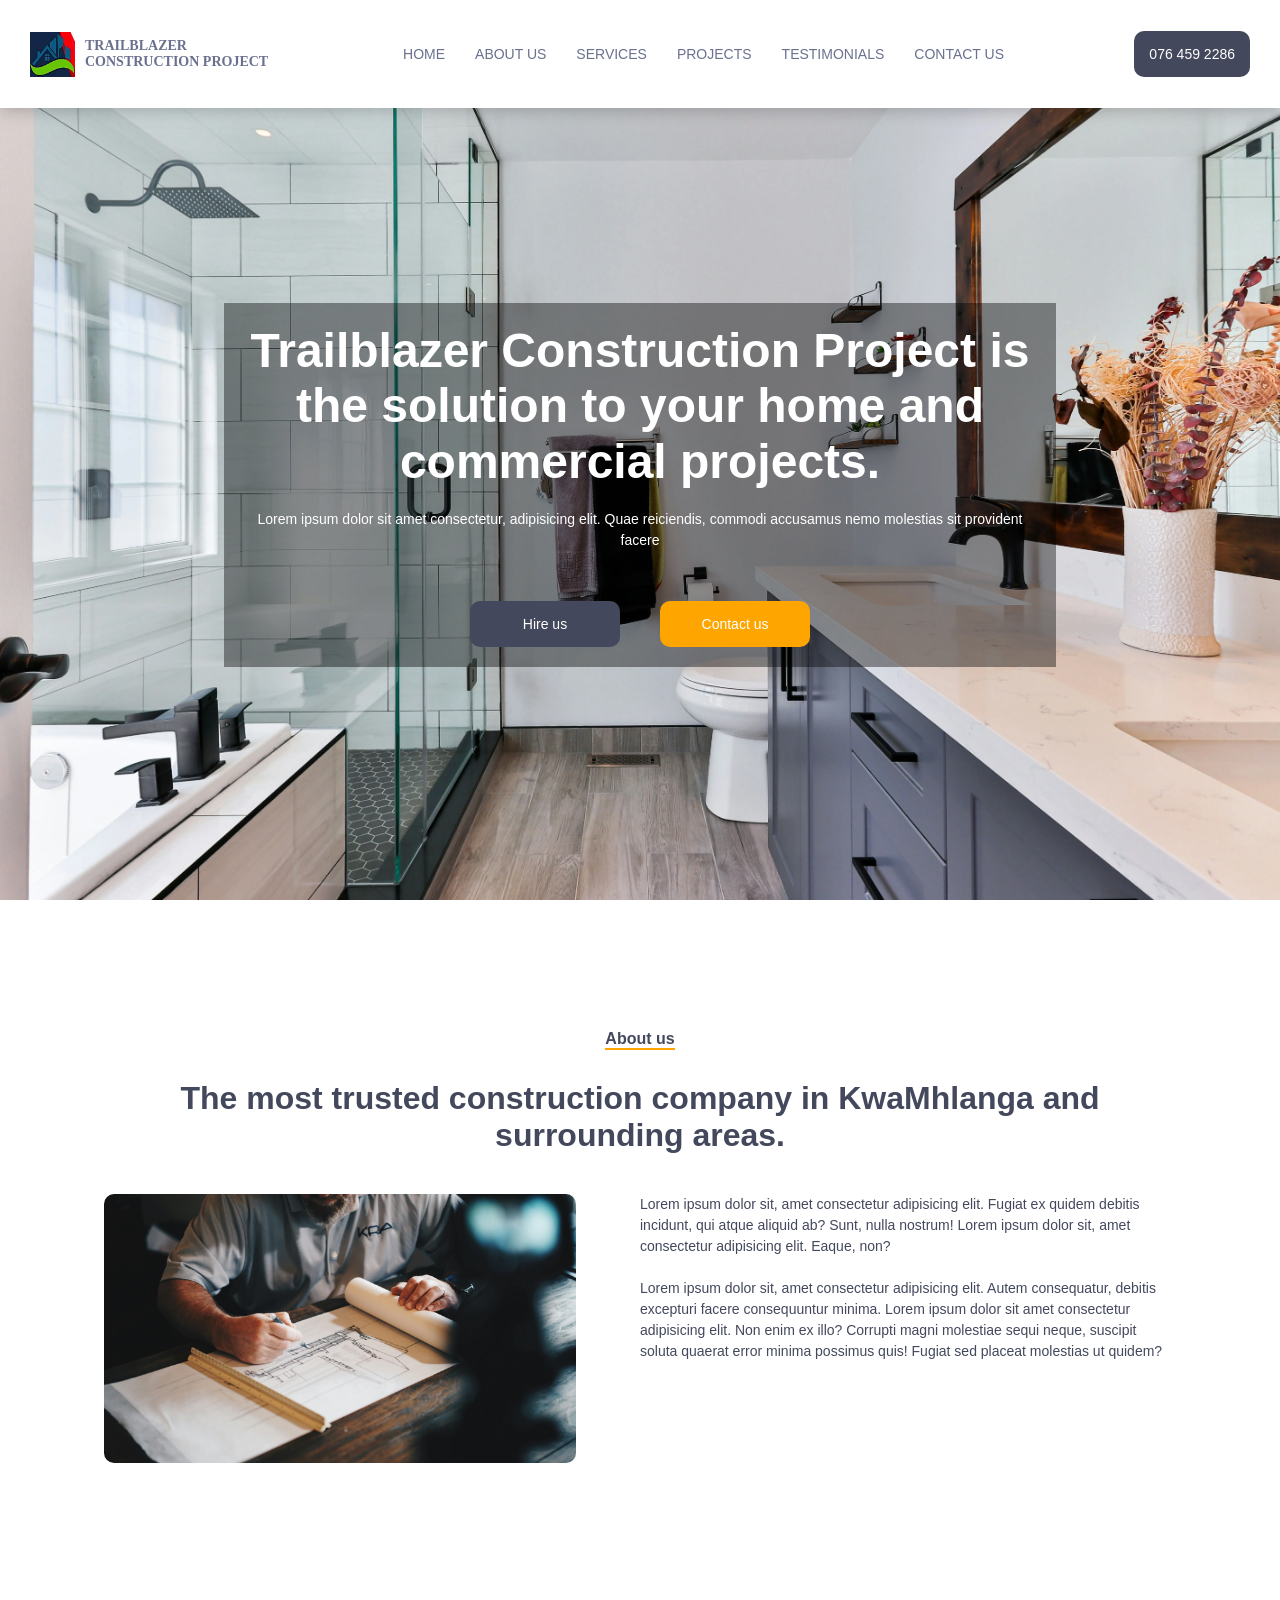
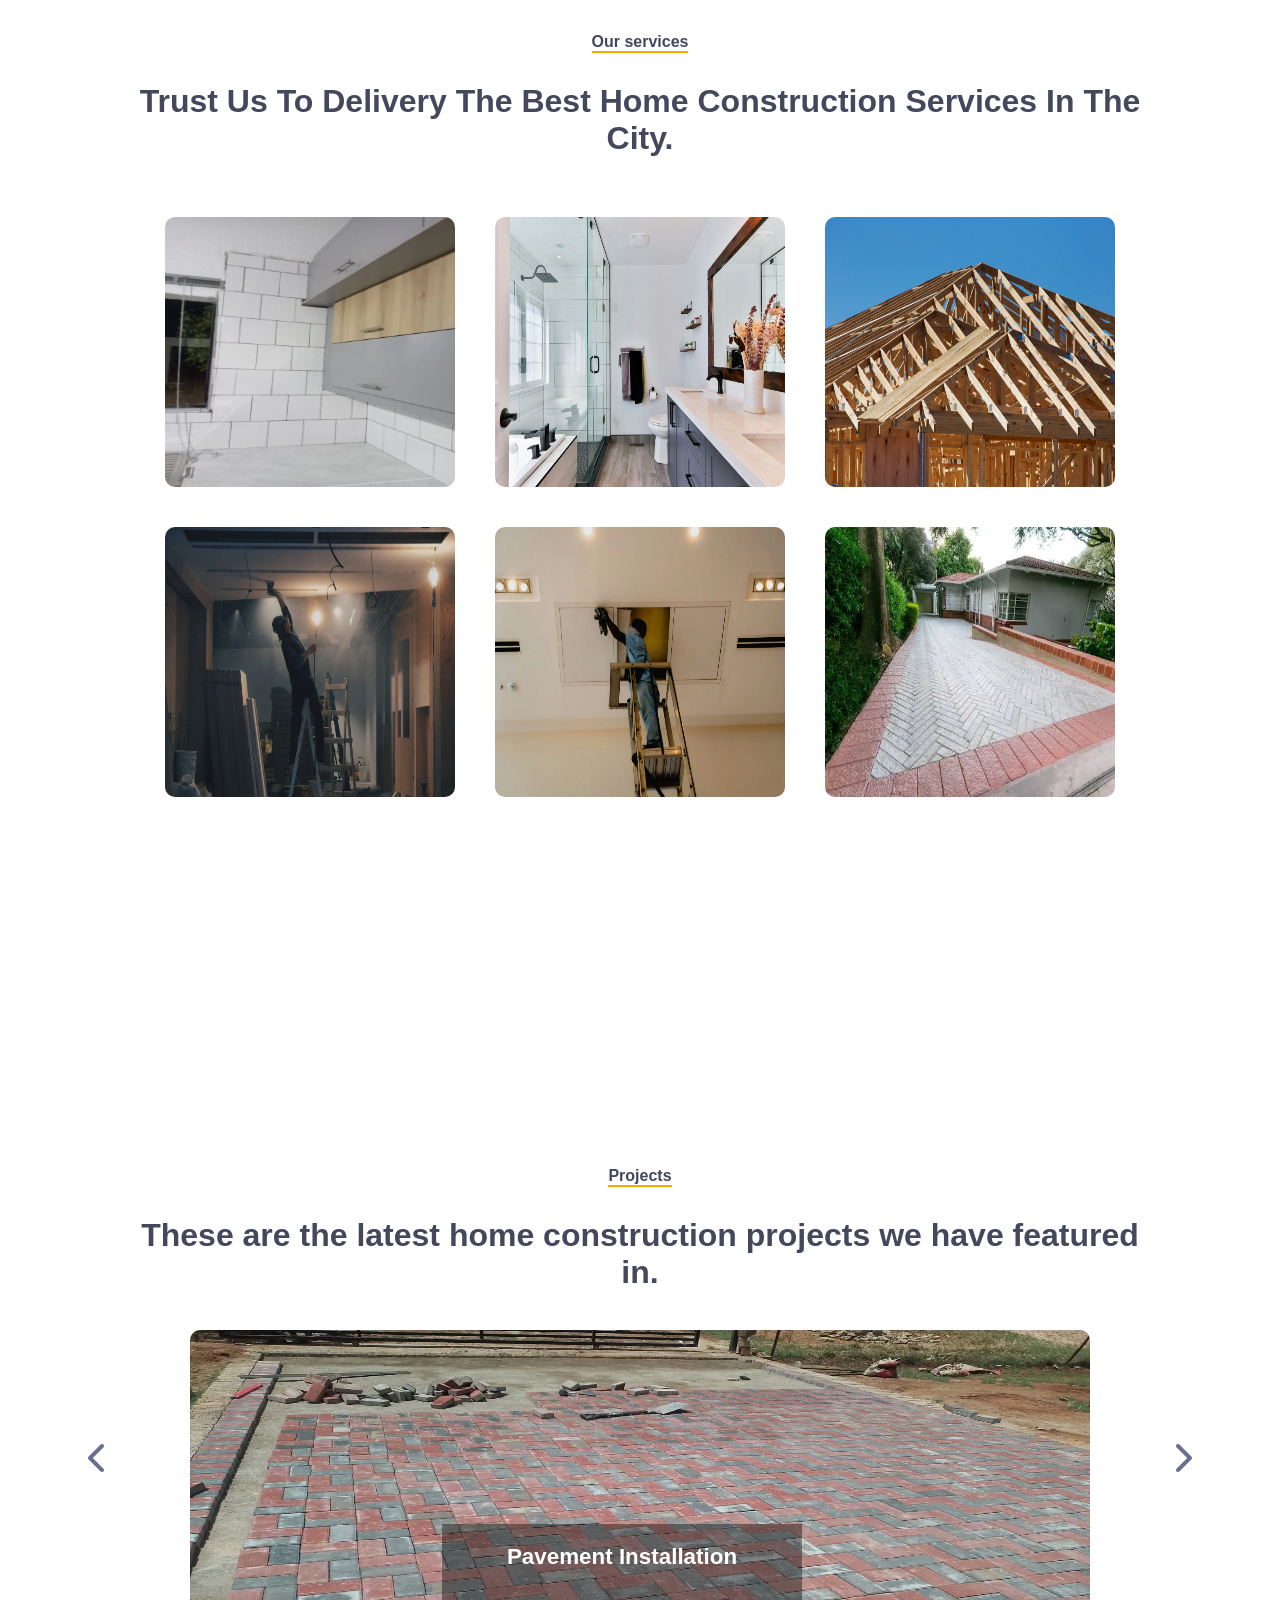
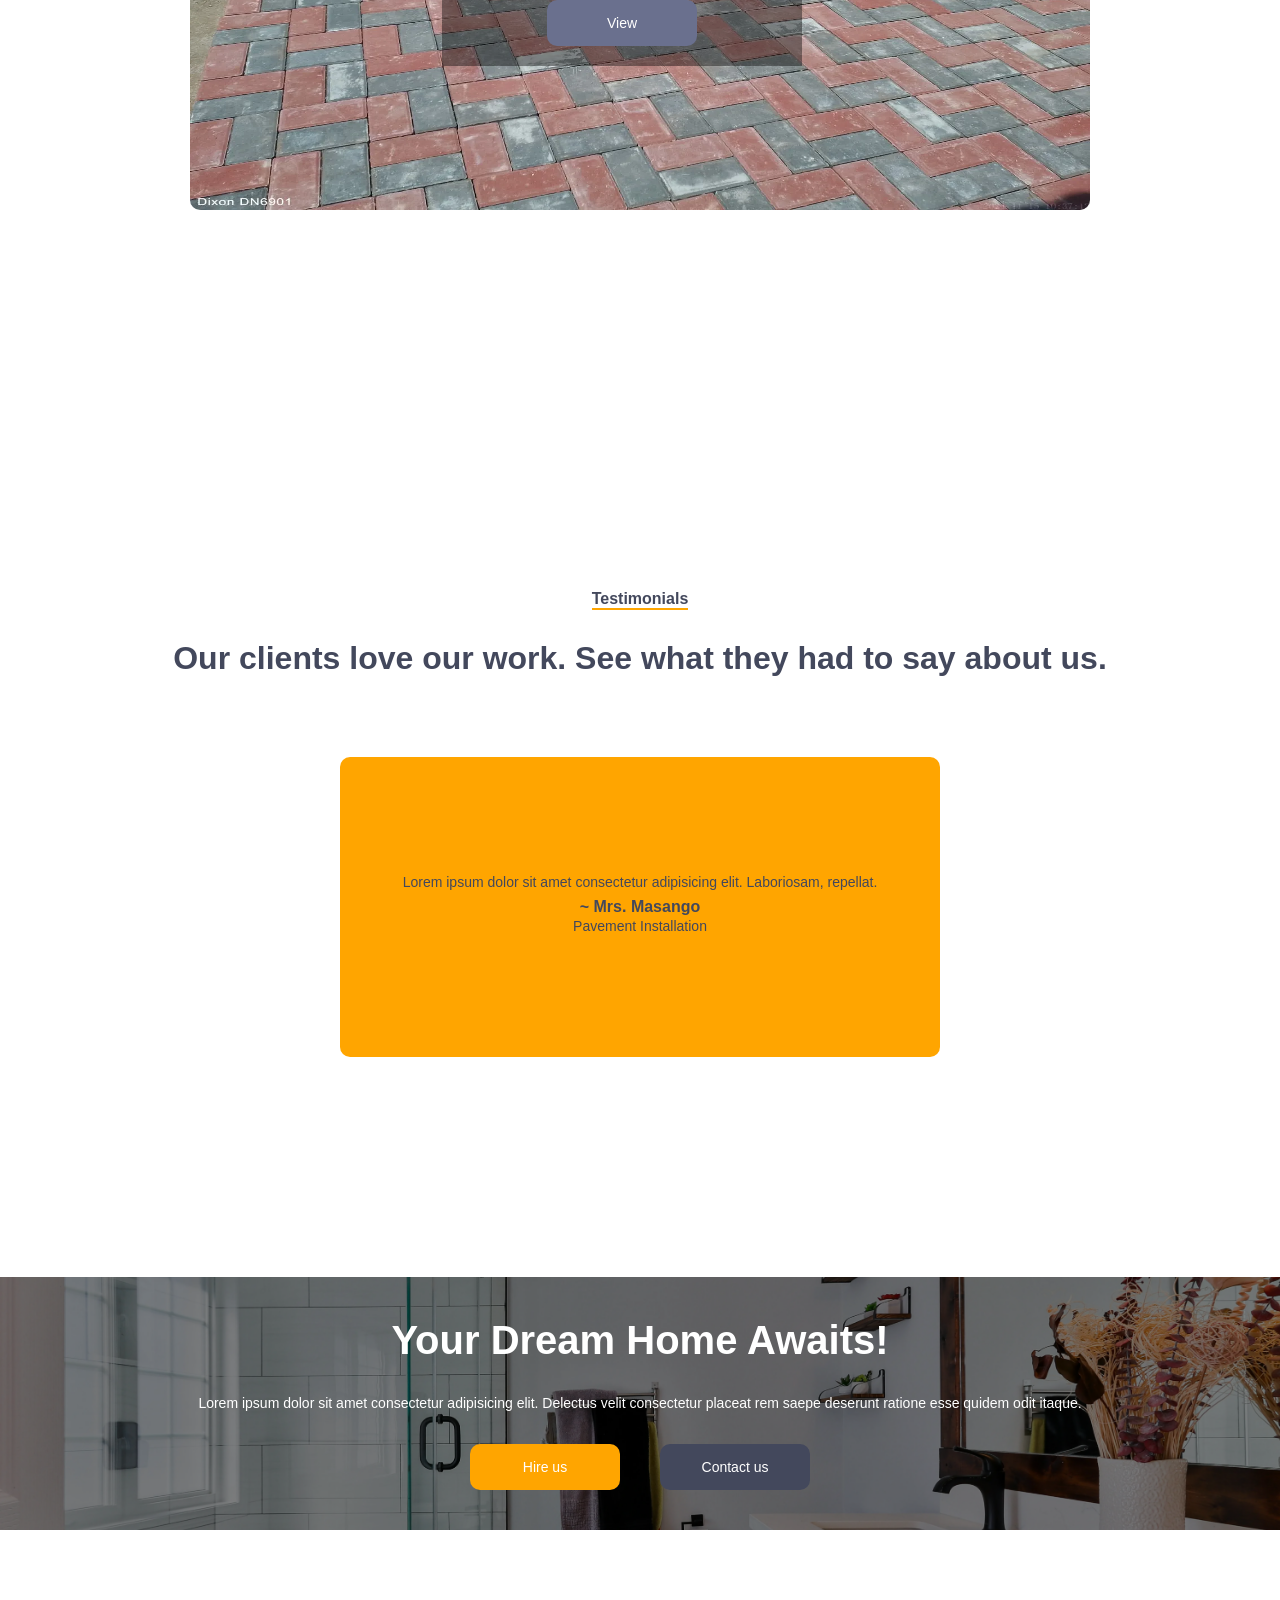
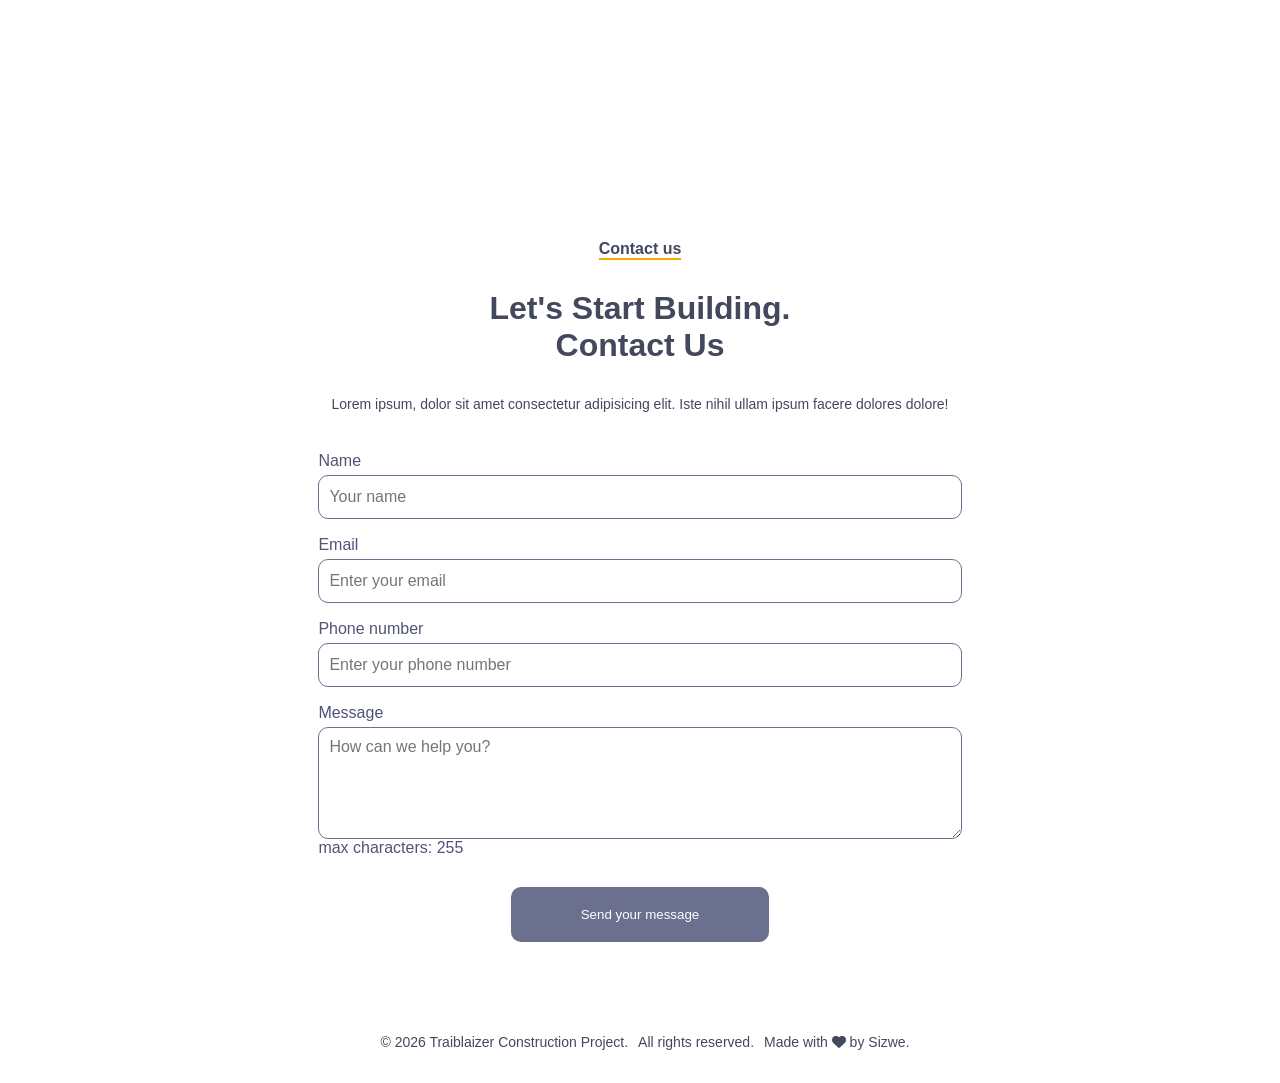
<file: index.html>
<!DOCTYPE html>
<html lang="en">
    <head>
    <meta charset="utf-8">
    <title>Trailblazer Construction Project</title>
    <meta content="width=device-width, initial-scale=1.0" name="viewport">
    
    <!-- Stylesheet -->
    <link rel="stylesheet" href="styles.css">
    <link rel="stylesheet" href="responsive.css">

    <!-- Font awesome library -->
    <link rel="stylesheet" href="https://cdnjs.cloudflare.com/ajax/libs/font-awesome/6.5.1/css/all.min.css">
    </head>

    <body>
        <!-- Navigation-logo-CTA section start -->
         <header class="Navigation-logo-CTA">
            <div class="logo">
                <a href="#home">
                    <img src="images/logo.webp" alt="trailblazer Construction logo">
                    TRAILBLAZER CONSTRUCTION PROJECT
                </a>
            </div>
            <ul class="nav">
                <li><a href="#home">HOME</a></li>
                <li><a href="#about-us">ABOUT US</a></li>
                <li><a href="#services">SERVICES</a></li>
                <li><a href="#projects">PROJECTS</a></li>
                <li><a href="#testimonials">TESTIMONIALS</a></li>
                <li><a href="#contact-us">CONTACT US</a></li>
            </ul>
            <button class="CTA">
                <a href="#">076 459 2286</a>
            </button>

            <div class="humburger-container">
                    <i class="fa-solid fa-bars humburger-menu"></i>
                    <i class="fa-solid fa-xmark remove-menu"></i>
            </div>
         </header>
        <!-- Navigation-logo section end -->

        <!-- Hero section start -->
        <section class="hero" id="home">
            <div class="hero-content">
                <h1>Trailblazer Construction Project is the solution to your home and commercial projects.</h1>
                <p>Lorem ipsum dolor sit amet consectetur, adipisicing elit. Quae 
                    reiciendis, commodi accusamus nemo molestias sit provident facere
                </p>
                <div class="hero-btns">
                    <button><a href="hire_us.html">Hire us</a></button>
                    <button><a href="index.html#contact-us">Contact us</a></button>
                </div>
            </div>
        </section>
        <!-- Hero section end -->

        <!-- About us section start -->
        <section class="about" id="about-us">
            <div class="about-container" >
                <div class="about-header">
                    <h4>About us</h4>
                    <h1>The most trusted construction company in KwaMhlanga and surrounding areas.</h1>
                </div>
                <div class="about-content">
                    <div class="image">
                        <img src="images/about.webp" alt="about image">
                    </div>
                    <div class="text">
                        <p>Lorem ipsum dolor sit, amet consectetur adipisicing elit. 
                            Fugiat ex quidem debitis incidunt, qui atque aliquid ab? Sunt, 
                            nulla nostrum! Lorem ipsum dolor sit, amet consectetur adipisicing 
                            elit. Eaque, non?
                        <br><br>
                        Lorem ipsum dolor sit, amet consectetur adipisicing elit. 
                        Autem consequatur, debitis excepturi facere consequuntur minima. 
                        Lorem ipsum dolor sit amet consectetur adipisicing elit. Non enim 
                        ex illo? Corrupti magni molestiae sequi neque, suscipit soluta 
                        quaerat error minima possimus quis! Fugiat sed placeat molestias 
                        ut quidem?                      
                        </p>
                    </div>
                </div>
            </div>
        </section>
        <!-- About us section end -->

        <!-- Our services section start -->
        <section class="services" id="services">
            <div class="services-container">
                <div class="services-header">
                    <h4>Our services</h4>
                    <h1>Trust Us To Delivery The Best Home Construction Services In The City.</h1>
                </div>
                <div class="services-content">
                    <div class="service-card">
                        <img src="images/kitchen_unit_1.webp" alt="service-image">
                        <h3>Kitchen</h3>
                    </div>
                    <div class="service-card">
                        <img src="images/bathroom.webp" alt="service-image">
                        <h3>Bathroom</h3>
                    </div>
                    <div class="service-card">
                        <img src="images/roofing.webp" alt="service-image">
                        <h3>Roofing</h3>
                    </div>
                    <div class="service-card">
                        <img src="images/painting.webp" alt="service-image">
                        <h3>Painting</h3>
                    </div>
                    <div class="service-card">
                        <img src="images/ceiling.webp" alt="service-image">
                        <h3>Ceiling</h3>
                    </div>
                    <div class="service-card">
                        <img src="images/pavement.webp" alt="service-image">
                        <h3>Pavement</h3>
                    </div>
                </div>
            </div>
        </section>
        <!-- Our services section end -->

        <!-- Featured projects section start -->
         <section class="projects" id="projects">
            <div class="projects-container">
                <div class="projects-header">
                    <h4>Projects</h4>
                    <h1>These are the latest home construction projects we have featured in.</h1>
                </div>
                <div class="projects-content" data-carousel>
                    <button class="carousel-button prev" data-carousel-button="prev"><li class="fa-solid fa-chevron-left"></li></button>
                    <button class="carousel-button next" data-carousel-button="next"><li class="fa-solid fa-chevron-right"></li></button>
                    <div class="wrapper" data-slides>
                        <div class="project" data-active>
                            <img src="images/pavement_1.webp" alt="project 1">
                            <div class="project-details">
                                <h4>Pavement Installation</h4>
                                <button ><a href="pavement.html">View</a></button>
                            </div>
                        </div>
                        <div class="project">
                            <img src="images/security_wall_1.webp" alt="project 2">
                            <div class="project-details">
                                <h4>Security Wall Construction</h4>
                                <button ><a href="security_wall.html">View</a></button>
                            </div>
                        </div>
                        <div class="project">
                            <img src="images/buidling_roof_14.webp" alt="project 3">
                            <div class="project-details">
                                <h4>House building and Roofing</h4>
                                <button ><a href="building_and_roof.html">View</a></button>
                            </div>
                        </div>
                        <div class="project">
                            <img src="images/painting_1.webp" alt="project 4">
                            <div class="project-details">
                                <h4>Painting</h4>
                                <button ><a href="painting.html">View</a></button>
                            </div>
                        </div>
                        <div class="project">
                            <img src="images/wardrope_1.webp" alt="project 5">
                            <div class="project-details">
                                <h4>Wall Wardrope Installation</h4>
                                <button ><a href="wardrope.html">View</a></button>
                            </div>
                        </div>
                    </div>
                </div>
            </div>
         </section>
        <!-- Featured projects section end -->

        <!-- Testimonials section -->
         <section class="testimonials" id="testimonials">
            <div class="testimonials-container">
                <div class="testimonials-header">
                    <h4>Testimonials</h4>
                    <h1>Our clients love our work. See what they had to say about us.</h1>
                </div>
                <div class="testimonials-content">
                    <div class="wrapper">
                        <div class="testimonial-card">
                            <p>
                                Lorem ipsum dolor sit amet 
                                consectetur adipisicing elit. Laboriosam, 
                                repellat.
                            </p>
                            <h4>~ Mrs. Masango</h4>
                            <p>Pavement Installation</p>
                        </div>
                        <div class="testimonial-card">
                            <p>
                                Lorem ipsum dolor sit amet 
                                consectetur adipisicing elit. Laboriosam, 
                                repellat.
                            </p>
                            <h4>~ Mr. Mkambule</h4>
                            <p>Kitchen Unit Fitting</p>
                        </div>
                        <div class="testimonial-card">
                            <p>
                                Lorem ipsum dolor sit amet 
                                consectetur adipisicing elit. Laboriosam, 
                                repellat.
                            </p>
                            <h4>~ Mrs. Nkabinde</h4>
                            <p>Wall Plastering</p>
                        </div>
                        <div class="testimonial-card">
                            <p>
                                Lorem ipsum dolor sit amet 
                                consectetur adipisicing elit. Laboriosam, 
                                repellat.
                            </p>
                            <h4>~ Mr. Aphane</h4>
                            <p>Garage Doors Installation</p>
                        </div>
                    </div>
                </div>
            </div>
         </section>
         <!-- Testimonials section end -->

        <!-- Call-to-action section start -->
         <section class="cta" id="cta">
            <div class="cta-container">
                <div class="cta-content">
                    <h1>Your Dream Home Awaits!</h1>
                    <p>Lorem ipsum dolor sit amet consectetur adipisicing 
                        elit. Delectus velit consectetur placeat rem saepe 
                        deserunt ratione esse quidem odit itaque.
                    </p>
                    <div class="cta-btns">
                        <button><a href="hire_us.html">Hire us</a></button>
                        <button><a href="#contact-us">Contact us</a></button>
                    </div>
                </div>
            </div>
         </section>
        <!-- Call-to-action section end -->

        <!-- Contact us section start -->
         <section class="contact-us" id="contact-us">
            <div class="contact-us-container">
                <div class="contact-us-header">
                    <h4>Contact us</h4>
                    <h1>Let's Start Building. Contact Us</h1>
                </div>
                <div class="contact-us-content">
                    <div class="form-container">
                        <form action="https://formsubmit.co/sizwemkoneni@gmail.com" method="POST" class="form">
                            <p>Lorem ipsum, dolor sit amet consectetur adipisicing elit. Iste nihil ullam ipsum facere dolores dolore!</p>
                            <fieldset>
                                <div id="name">Name <input type="text" id="name" name="name" placeholder="Your name" required><span class="error-message" id="name-error"></span></div>
                                <div id="email">Email <input type="text" id="email" name="email" placeholder="Enter your email" required><span class="error-message" id="email-error"></span></div>
                                <div id="phone">Phone number <input type="tel" id="phone" name="phone" placeholder="Enter your phone number" required><span class="error-message" id="phone-error"></span></div>
                                <div id="message">Message <textarea name="message" rows="5" placeholder="How can we help you?"></textarea>
                                    <span class="error-message" id="message-error">max characters: 255</span>
                                </div>
                            </fieldset>
                            <input type="hidden" name="_next" value="https://sizwedoctormkoneni.github.io/MyPortfolio/index.html">
                            <input type="hidden" name="_captcha" value="false">
                            <div class="message-btn">
                                <button class="btn" type="submit">Send your message</button>
                            </div>
                        </form>
                    </div>
                </div>
            </div>
         </section>

        <!-- Contact us section end -->

        <!-- Footer section start -->

        <section class="footer" id="footer">
            <div class="footer-container">
                <p>&copy; 2026 Traiblaizer Construction Project.</p>
                <p>All rights reserved.</p>
                <p>Made with <i class="fa-solid fa-heart"></i> by Sizwe.</p>
            </div>
        </section>
        <!-- Footer section end -->

        <script src="script.js"></script>
    </body>
</html>
</file>
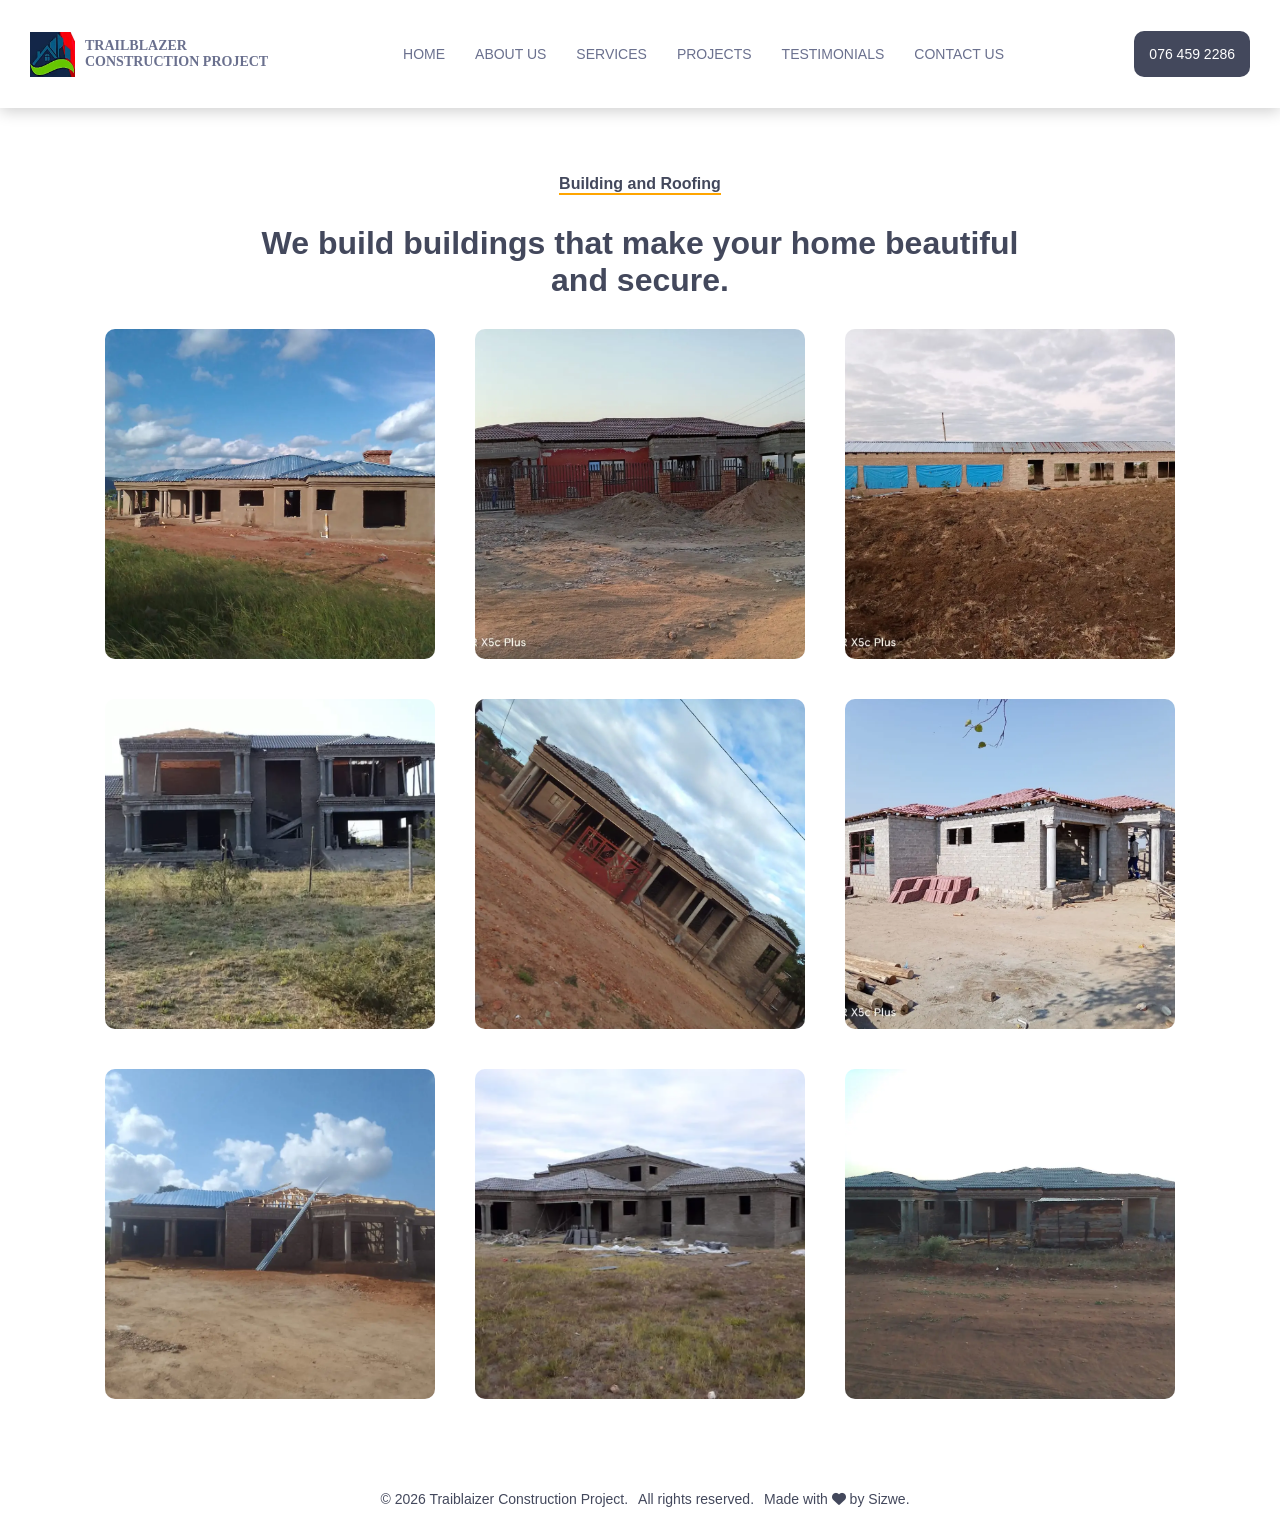
<file: building_and_roof.html>
<!DOCTYPE html>
<html lang="en">
    <head>
    <meta charset="utf-8">
    <title>Trailblazer Construction Project | Buidling and Roofing</title>
    <meta content="width=device-width, initial-scale=1.0" name="viewport">
    
    <!-- Stylesheet -->
    <link rel="stylesheet" href="styles.css">
    <link rel="stylesheet" href="responsive.css">

    <!-- Font awesome library -->
    <link rel="stylesheet" href="https://cdnjs.cloudflare.com/ajax/libs/font-awesome/6.5.1/css/all.min.css">
    </head>

    <body>
        <!-- Navigation-logo-CTA section start -->
         <header class="Navigation-logo-CTA">
            <div class="logo">
                <a href="index.html#home">
                    <img src="images/logo.webp" alt="trailblazer Construction logo">
                    TRAILBLAZER CONSTRUCTION PROJECT
                </a>
            </div>
            <ul class="nav">
                <li><a href="index.html#home">HOME</a></li>
                <li><a href="index.html#about-us">ABOUT US</a></li>
                <li><a href="index.html#services">SERVICES</a></li>
                <li><a href="index.html#projects">PROJECTS</a></li>
                <li><a href="index.html#testimonials">TESTIMONIALS</a></li>
                <li><a href="index.html#contact-us">CONTACT US</a></li>
            </ul>
            <button class="CTA">
                <a href="#">076 459 2286</a>
            </button>

            <div class="humburger-container">
                    <i class="fa-solid fa-bars humburger-menu"></i>
                    <i class="fa-solid fa-xmark remove-menu"></i>
            </div>
         </header>
        <!-- Navigation-logo section end -->

        <!-- Project gallery section start -->
         <section class="project-gallery">
            <div class="project-gallery-container">
                <div class="project-gallery-header">
                    <h4>Building and Roofing</h4>
                    <h1>We build buildings that make your home beautiful and secure.</h1>
                </div>
                <div class="project-gallery-content">
                    <div class="image">
                        <img src="images/buidling_roof_1.webp" alt="building">
                    </div>
                    <div class="image">
                        <img src="images/buidling_roof_2.webp" alt="building">
                    </div>
                    <div class="image">
                        <img src="images/buidling_roof_3.webp" alt="building">
                    </div>
                    <div class="image">
                        <img src="images/buidling_roof_4.webp" alt="building">
                    </div>
                    <div class="image">
                        <img src="images/buidling_roof_5.webp" alt="building">
                    </div>
                    <div class="image">
                        <img src="images/buidling_roof_6.webp" alt="building">
                    </div>
                    <div class="image">
                        <img src="images/buidling_roof_7.webp" alt="building">
                    </div>
                    <div class="image">
                        <img src="images/buidling_roof_9.webp" alt="building">
                    </div>
                    <div class="image">
                        <img src="images/buidling_roof_12.webp" alt="building">
                    </div>
                </div>

                <div class="popup-image">
                    <i class="fa-solid fa-xmark"></i>
                    <img src="images/buidling_roof_1.webp" alt="building">
                </div>
            </div>
         </section>
         <!-- Project gallery section start -->
 

        <!-- Footer section start -->

        <section class="footer" id="footer">
            <div class="footer-container">
                <p>&copy; 2026 Traiblaizer Construction Project.</p>
                <p>All rights reserved.</p>
                <p>Made with <i class="fa-solid fa-heart"></i> by Sizwe.</p>
            </div>
        </section>
        <!-- Footer section end -->

        <script src="script.js"></script>
    </body>
</html>
</file>
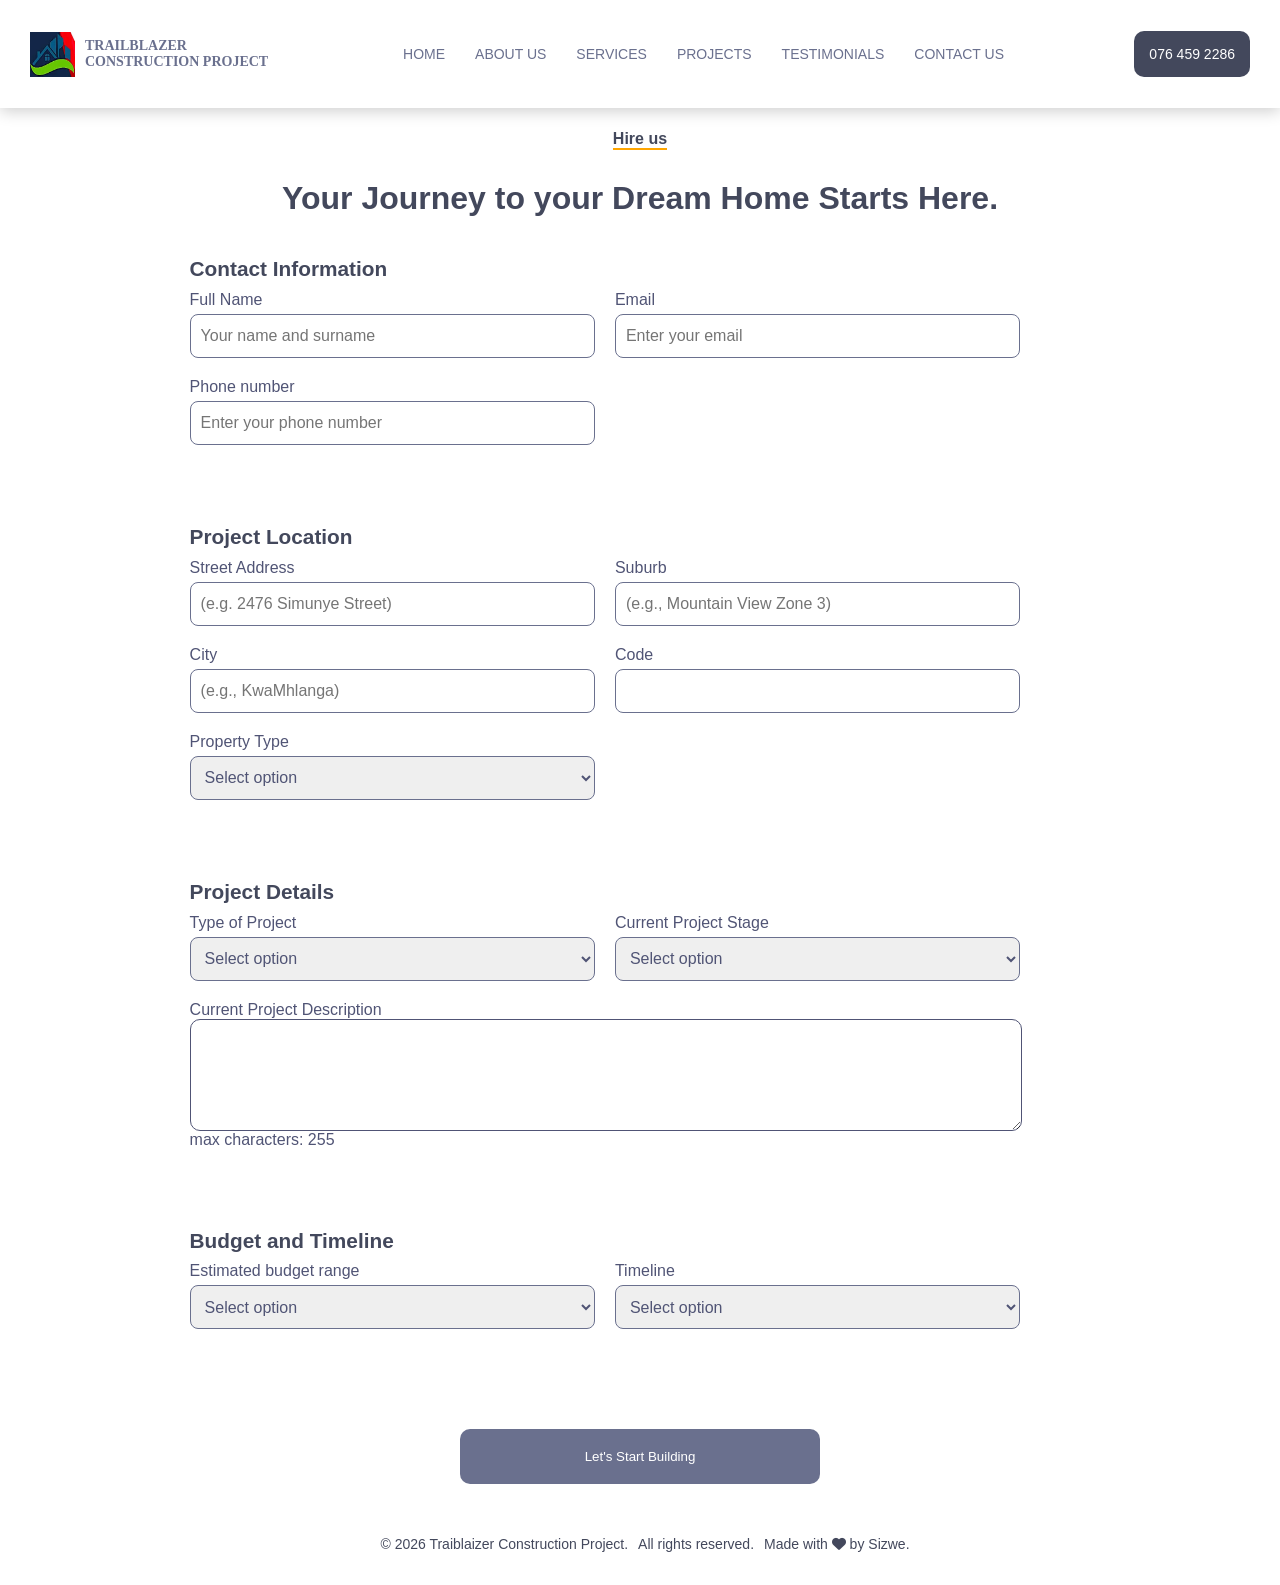
<file: hire_us.html>
<!DOCTYPE html>
<html lang="en">
    <head>
    <meta charset="utf-8">
    <title>Trailblazer Construction Project | Hire us</title>
    <meta content="width=device-width, initial-scale=1.0" name="viewport">
    
    <!-- Stylesheet -->
    <link rel="stylesheet" href="styles.css">
    <link rel="stylesheet" href="responsive.css">

    <!-- Font awesome library -->
    <link rel="stylesheet" href="https://cdnjs.cloudflare.com/ajax/libs/font-awesome/6.5.1/css/all.min.css">
    </head>

    <body>
        <!-- Navigation-logo-CTA section start -->
         <header class="Navigation-logo-CTA">
            <div class="logo">
                <a href="index.html#home">
                    <img src="images/logo.webp" alt="trailblazer Construction logo">
                    TRAILBLAZER CONSTRUCTION PROJECT
                </a>
            </div>
            <ul class="nav">
                <li><a href="index.html#home">HOME</a></li>
                <li><a href="index.html#about-us">ABOUT US</a></li>
                <li><a href="index.html#services">SERVICES</a></li>
                <li><a href="index.html#projects">PROJECTS</a></li>
                <li><a href="index.html#testimonials">TESTIMONIALS</a></li>
                <li><a href="index.html#contact-us">CONTACT US</a></li>
            </ul>
            <button class="CTA">
                <a href="#">076 459 2286</a>
            </button>

            <div class="humburger-container">
                    <i class="fa-solid fa-bars humburger-menu"></i>
                    <i class="fa-solid fa-xmark remove-menu"></i>
            </div>
         </header>
        <!-- Navigation-logo section end -->

        <!-- Hire us form section start -->
         <section class="hire-us" id="hire-us">
            <div class="hire-us-container">
                <div class="hire-us-header">
                    <h4>Hire us</h4>
                    <h1>Your Journey to your Dream Home Starts Here.</h1>
                </div>
                <div class="hire-us-form">
                    <form action="https://formsubmit.co/sizwemkoneni@gmail.com" method="POST" class="form">
                            <h2>Contact Information</h2>
                            <fieldset>
                                <div id="name">Full Name <input type="text" id="name" name="name" placeholder="Your name and surname" required><span class="error-message" id="name-error"></span></div>
                                <div id="email">Email <input type="text" id="email" name="email" placeholder="Enter your email" required><span class="error-message" id="email-error"></span></div>
                                <div id="phone">Phone number <input type="tel" id="phone" name="phone" placeholder="Enter your phone number" required><span class="error-message" id="phone-error"></span></div>
                            </fieldset>
                            <h2>Project Location</h2>
                            <fieldset>
                                <div id="address">Street Address <input type="text" id="address" name="address" placeholder="(e.g. 2476 Simunye Street)" required><span class="error-message" id="address-error"></span></div>
                                <div id="suburb">Suburb <input type="text" id="suburb" name="suburb" placeholder="(e.g., Mountain View Zone 3)" required><span class="error-message" id="suburb-error"></span></div>
                                <div id="city">City <input type="text" id="city" name="city" placeholder="(e.g., KwaMhlanga)" required><span class="error-message" id="city-error"></span></div>
                                <div id="code">Code <input type="tel" id="code" name="code" required><span class="error-message" id="code-error"></span></div>
                                <div id="property-type">Property Type <select name="property" required>
                                    <option value="select">Select option</option>
                                    <option value="residential">Residential</option>
                                    <option value="commercial">Commercial</option>
                                    <option value="industrial">Industrial</option>
                                    <option value="public">Municipal/Public</option>
                                </select>
                                    <span class="error-message" id="property-error"></span>
                                </div>
                            </fieldset>
                            <h2>Project Details</h2>
                            <fieldset>
                                <div id="type-of-service">Type of Project <select name="service" required>
                                    <option value="select">Select option</option>
                                    <option value="select">New Build</option>
                                    <option value="renovation">Renovation</option>
                                    <option value="extension">Extension</option>
                                    <option value="commercial-fit-out">Commercial Fit-Out</option>
                                    <option value="civil-earthworks">Civil/Earthworks/Infrastructure</option>
                                    <option value="Maintenance">Maintenance</option>
                                </select>
                                    <span class="error-message" id="service-error"></span>
                                </div>
                                <div id="project-stage">Current Project Stage 
                                    <select name="stage" required>
                                        <option value="select">Select option</option>
                                        <option value="idea">Just an idea/Early planning</option>
                                        <option value="Architectural">Architectural plans</option>
                                        <option value="permits">Municipal permits approved</option>
                                        <option value="read">ready to break ground immediately</option>
                                </select>
                                    <span class="error-message" id="stage-error"></span>
                                </div>
                                <div id="project-description" class="project-description">Current Project Description 
                                    <textarea name="project-description" rows="5" placeholder="Tell us about your project, approximate square meters, and your main goals.">
                                    </textarea>
                                    <span class="error-message" id="message-error">max characters: 255</span>
                                </div>
                            </fieldset>
                            <h2>Budget and Timeline</h2>
                            <fieldset>
                                <div id="budget-range">Estimated budget range <select name="budget" required>
                                    <option value="select">Select option</option>
                                    <option value="range-1">Under R50k</option>
                                    <option value="range-2">R50k - R100k</option>
                                    <option value="range-3">R100k - R250k</option>
                                    <option value="range-4">R250k - R500k</option>
                                </select>
                                    <span class="error-message" id="budget-error"></span>
                                </div>
                                <div id="timeline">Timeline <select name="timeline" required>
                                    <option value="select">Select option</option>
                                    <option value="1-month">Immediately/Within 1 month</option>
                                    <option value="3-months">1 - 3 months</option>
                                    <option value="6-months">3 - 6 months</option>
                                    <option value="7-months">6+ months</option>
                                </select>
                                    <span class="error-message" id="timeline-error"></span>
                                </div>
                            </fieldset>
                            
                            <input type="hidden" name="_next" value="https://sizwedoctormkoneni.github.io/MyPortfolio/index.html">
                            <input type="hidden" name="_captcha" value="false">
                            <div class="message-btn">
                                <button class="btn" type="submit">Let's Start Building</button>
                            </div>
                        </form>
                </div>
            </div>
         </section>
        <!-- Hire us form section start -->

        <!-- Footer section start -->

        <section class="footer" id="footer">
            <div class="footer-container">
                <p>&copy; 2026 Traiblaizer Construction Project.</p>
                <p>All rights reserved.</p>
                <p>Made with <i class="fa-solid fa-heart"></i> by Sizwe.</p>
            </div>
        </section>
        <!-- Footer section end -->

        <script src="script.js"></script>
    </body>
</html>
</file>
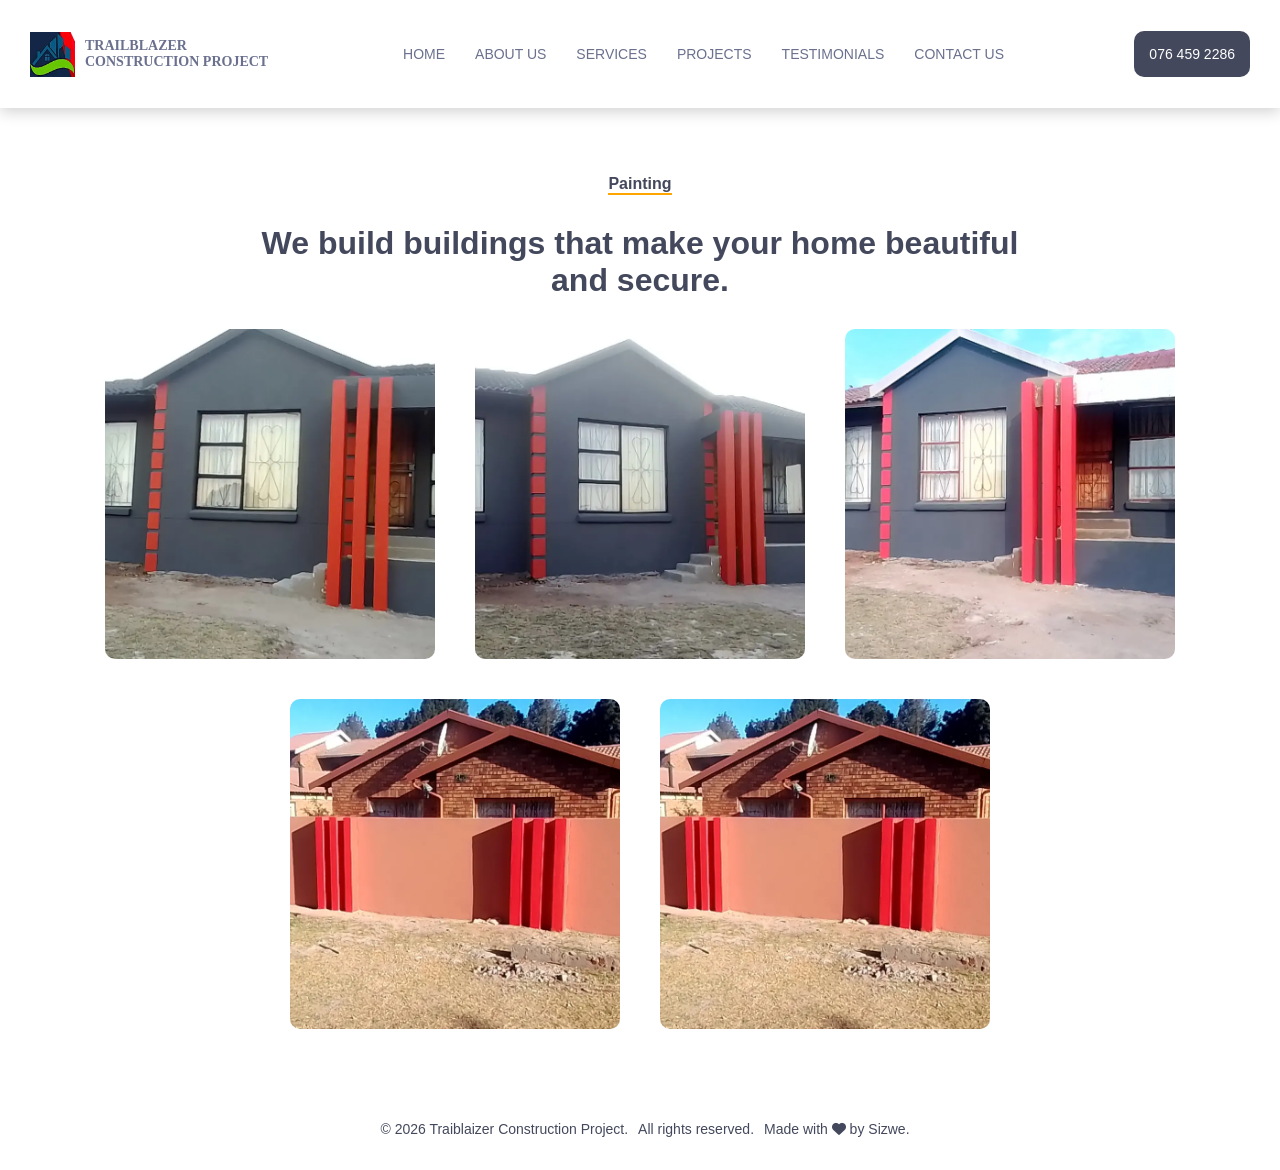
<file: painting.html>
<!DOCTYPE html>
<html lang="en">
    <head>
    <meta charset="utf-8">
    <title>Trailblazer Construction Project | Painting</title>
    <meta content="width=device-width, initial-scale=1.0" name="viewport">
    
    <!-- Stylesheet -->
    <link rel="stylesheet" href="styles.css">
    <link rel="stylesheet" href="responsive.css">

    <!-- Font awesome library -->
    <link rel="stylesheet" href="https://cdnjs.cloudflare.com/ajax/libs/font-awesome/6.5.1/css/all.min.css">
    </head>

    <body>
        <!-- Navigation-logo-CTA section start -->
         <header class="Navigation-logo-CTA">
            <div class="logo">
                <a href="index.html#home">
                    <img src="images/logo.webp" alt="trailblazer Construction logo">
                    TRAILBLAZER CONSTRUCTION PROJECT
                </a>
            </div>
            <ul class="nav">
                <li><a href="index.html#home">HOME</a></li>
                <li><a href="index.html#about-us">ABOUT US</a></li>
                <li><a href="index.html#services">SERVICES</a></li>
                <li><a href="index.html#projects">PROJECTS</a></li>
                <li><a href="index.html#testimonials">TESTIMONIALS</a></li>
                <li><a href="index.html#contact-us">CONTACT US</a></li>
            </ul>
            <button class="CTA">
                <a href="#">076 459 2286</a>
            </button>

            <div class="humburger-container">
                    <i class="fa-solid fa-bars humburger-menu"></i>
                    <i class="fa-solid fa-xmark remove-menu"></i>
            </div>
         </header>
        <!-- Navigation-logo section end -->

        <!-- Project gallery section start -->
         <section class="project-gallery">
            <div class="project-gallery-container">
                <div class="project-gallery-header">
                    <h4>Painting</h4>
                    <h1>We build buildings that make your home beautiful and secure.</h1>
                </div>
                <div class="project-gallery-content">
                    <div class="image">
                        <img src="images/painting_1.webp" alt="painting">
                    </div>
                    <div class="image">
                        <img src="images/painting_2.webp" alt="painting">
                    </div>
                    <div class="image">
                        <img src="images/painting_3.webp" alt="painting">
                    </div>
                    <div class="image">
                        <img src="images/painting_4.webp" alt="painting">
                    </div>
                    <div class="image">
                        <img src="images/painting_5.webp" alt="painting">
                    </div>
                </div>

                <div class="popup-image">
                    <i class="fa-solid fa-xmark"></i>
                    <img src="images/painting_1.webp" alt="painting">
                </div>
            </div>
         </section>
         <!-- Project gallery section start -->
 

        <!-- Footer section start -->

        <section class="footer" id="footer">
            <div class="footer-container">
                <p>&copy; 2026 Traiblaizer Construction Project.</p>
                <p>All rights reserved.</p>
                <p>Made with <i class="fa-solid fa-heart"></i> by Sizwe.</p>
            </div>
        </section>
        <!-- Footer section end -->

        <script src="script.js"></script>
    </body>
</html>
</file>
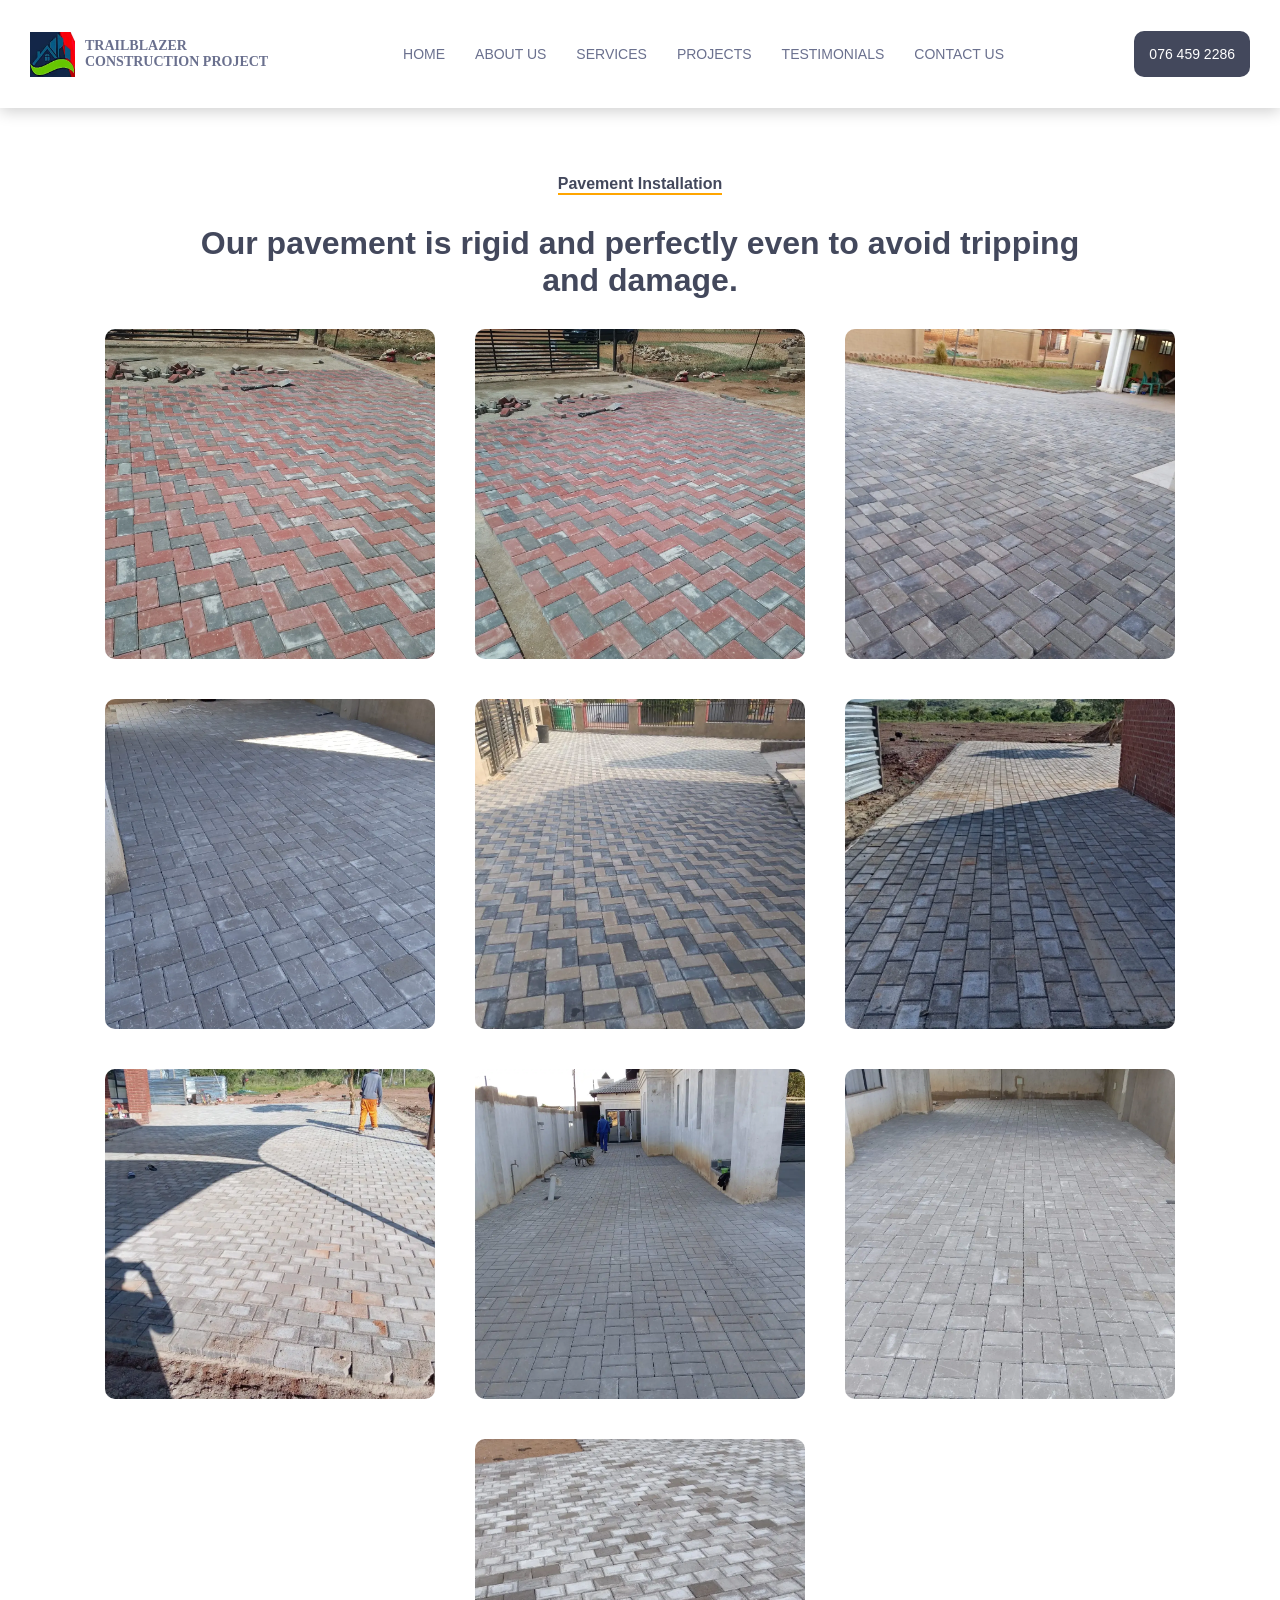
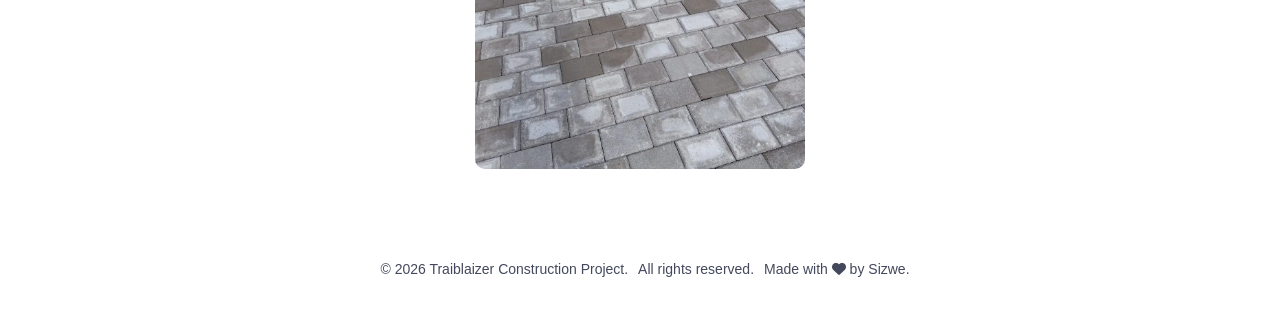
<file: pavement.html>
<!DOCTYPE html>
<html lang="en">
    <head>
    <meta charset="utf-8">
    <title>Trailblazer Construction Project | Pavement Installation</title>
    <meta content="width=device-width, initial-scale=1.0" name="viewport">
    
    <!-- Stylesheet -->
    <link rel="stylesheet" href="styles.css">
    <link rel="stylesheet" href="responsive.css">

    <!-- Font awesome library -->
    <link rel="stylesheet" href="https://cdnjs.cloudflare.com/ajax/libs/font-awesome/6.5.1/css/all.min.css">
    </head>

    <body>
        <!-- Navigation-logo-CTA section start -->
         <header class="Navigation-logo-CTA">
            <div class="logo">
                <a href="index.html#home">
                    <img src="images/logo.webp" alt="trailblazer Construction logo">
                    TRAILBLAZER CONSTRUCTION PROJECT
                </a>
            </div>
            <ul class="nav">
                <li><a href="index.html#home">HOME</a></li>
                <li><a href="index.html#about-us">ABOUT US</a></li>
                <li><a href="index.html#services">SERVICES</a></li>
                <li><a href="index.html#projects">PROJECTS</a></li>
                <li><a href="index.html#testimonials">TESTIMONIALS</a></li>
                <li><a href="index.html#contact-us">CONTACT US</a></li>
            </ul>
            <button class="CTA">
                <a href="#">076 459 2286</a>
            </button>

            <div class="humburger-container">
                    <i class="fa-solid fa-bars humburger-menu"></i>
                    <i class="fa-solid fa-xmark remove-menu"></i>
            </div>
         </header>
        <!-- Navigation-logo section end -->

        <!-- Project gallery section start -->
         <section class="project-gallery">
            <div class="project-gallery-container">
                <div class="project-gallery-header">
                    <h4>Pavement Installation</h4>
                    <h1>Our pavement is rigid and perfectly even to avoid tripping and damage.</h1>
                </div>
                <div class="project-gallery-content">
                    <div class="image">
                        <img src="images/pavement_1.webp" alt="pavement">
                    </div>
                    <div class="image"">
                        <img src="images/pavement_2.webp" alt="pavement">
                    </div>
                    <div class="image">
                        <img src="images/pavement_3.webp" alt="pavement">
                    </div>
                    <div class="image">
                        <img src="images/pavement_4.webp" alt="pavement">
                    </div>
                    <div class="image">
                        <img src="images/pavement_5.webp" alt="pavement">
                    </div>
                    <div class="image">
                        <img src="images/pavement_6.webp" alt="pavement">
                    </div>
                    <div class="image">
                        <img src="images/pavement_7.webp" alt="pavement">
                    </div>
                    <div class="image">
                        <img src="images/pavement_8.webp" alt="pavement">
                    </div>
                    <div class="image">
                        <img src="images/pavement_9.webp" alt="pavement">
                    </div>
                    <div class="image">
                        <img src="images/pavement_10.webp" alt="pavement">
                    </div>
                </div>

                <div class="popup-image">
                    <i class="fa-solid fa-xmark"></i>
                    <img src="images/pavement_1.webp" alt="pavement">
                </div>
            </div>
         </section>
         <!-- Project gallery section start -->
 

        <!-- Footer section start -->

        <section class="footer" id="footer">
            <div class="footer-container">
                <p>&copy; 2026 Traiblaizer Construction Project.</p>
                <p>All rights reserved.</p>
                <p>Made with <i class="fa-solid fa-heart"></i> by Sizwe.</p>
            </div>
        </section>
        <!-- Footer section end -->

        <script src="script.js"></script>
    </body>
</html>
</file>
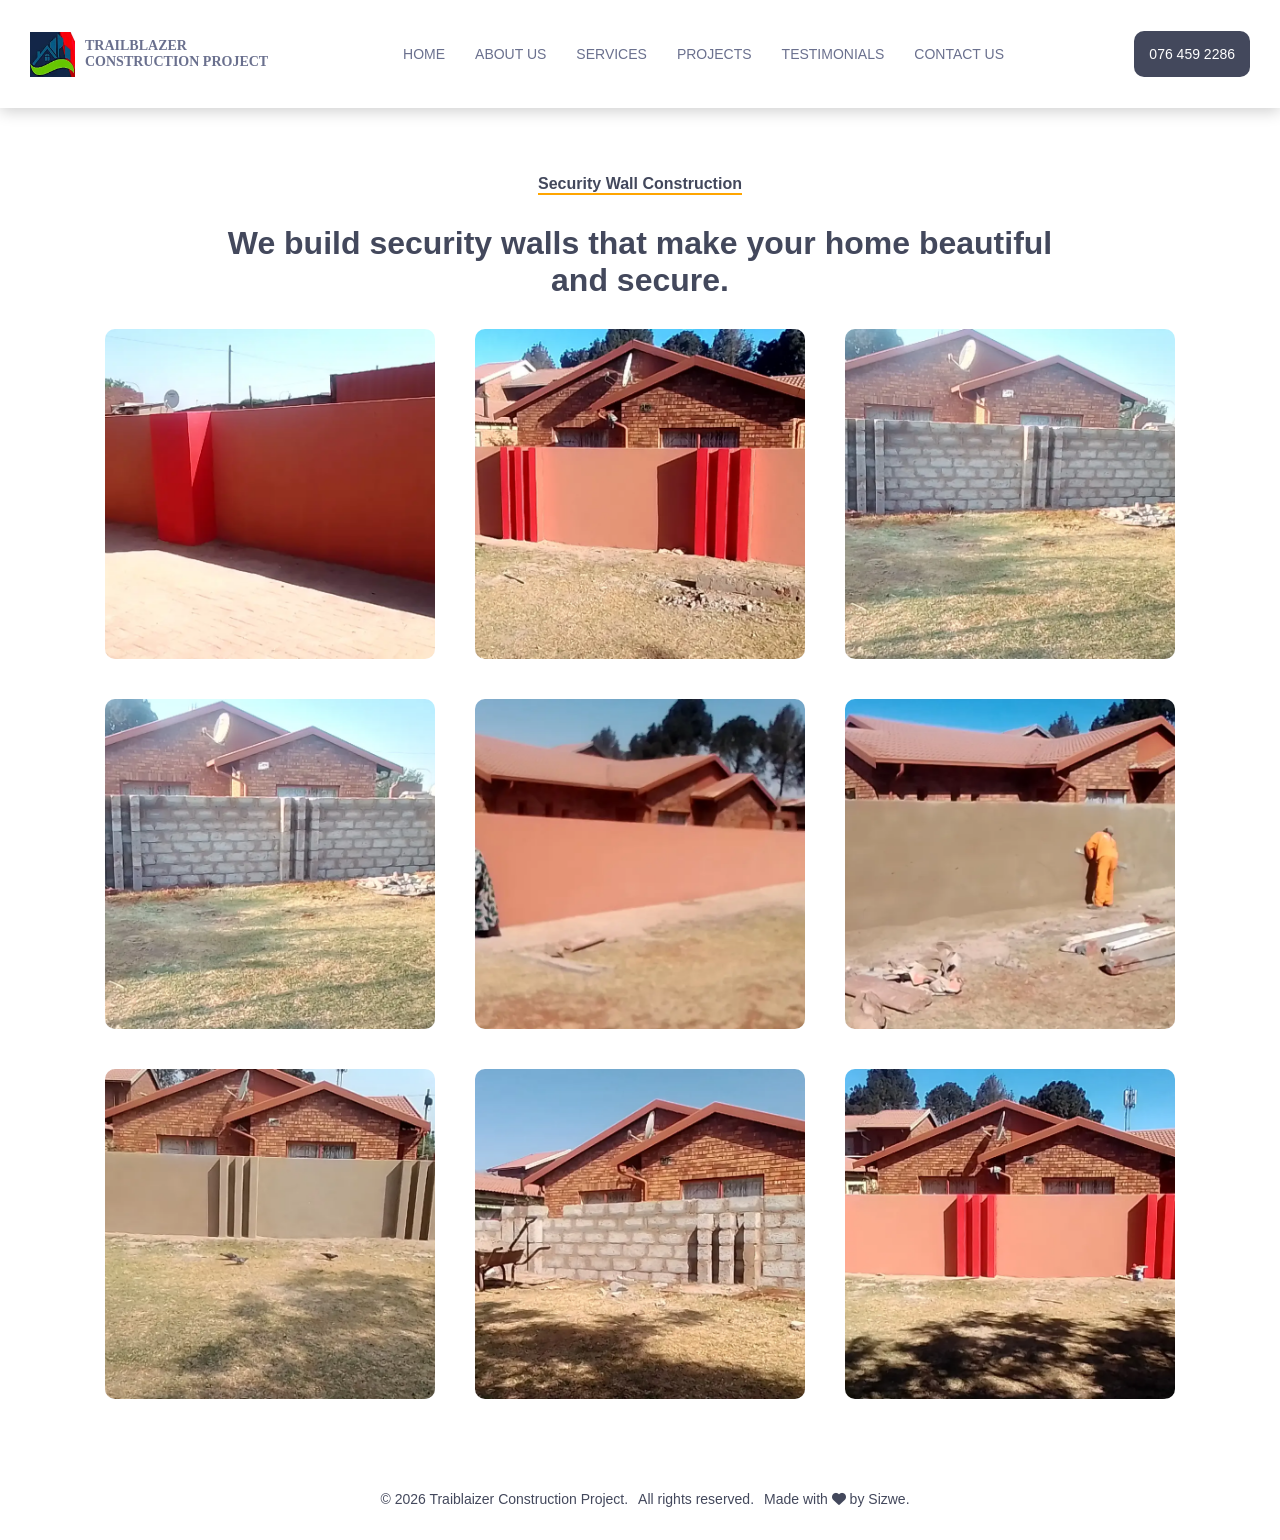
<file: security_wall.html>
<!DOCTYPE html>
<html lang="en">
    <head>
    <meta charset="utf-8">
    <title>Trailblazer Construction Project | Security Wall Building</title>
    <meta content="width=device-width, initial-scale=1.0" name="viewport">
    
    <!-- Stylesheet -->
    <link rel="stylesheet" href="styles.css">
    <link rel="stylesheet" href="responsive.css">

    <!-- Font awesome library -->
    <link rel="stylesheet" href="https://cdnjs.cloudflare.com/ajax/libs/font-awesome/6.5.1/css/all.min.css">
    </head>

    <body>
        <!-- Navigation-logo-CTA section start -->
         <header class="Navigation-logo-CTA">
            <div class="logo">
                <a href="index.html#home">
                    <img src="images/logo.webp" alt="trailblazer Construction logo">
                    TRAILBLAZER CONSTRUCTION PROJECT
                </a>
            </div>
            <ul class="nav">
                <li><a href="index.html#home">HOME</a></li>
                <li><a href="index.html#about-us">ABOUT US</a></li>
                <li><a href="index.html#services">SERVICES</a></li>
                <li><a href="index.html#projects">PROJECTS</a></li>
                <li><a href="index.html#testimonials">TESTIMONIALS</a></li>
                <li><a href="index.html#contact-us">CONTACT US</a></li>
            </ul>
            <button class="CTA">
                <a href="#">076 459 2286</a>
            </button>

            <div class="humburger-container">
                    <i class="fa-solid fa-bars humburger-menu"></i>
                    <i class="fa-solid fa-xmark remove-menu"></i>
            </div>
         </header>
        <!-- Navigation-logo section end -->

        <!-- Project gallery section start -->
         <section class="project-gallery">
            <div class="project-gallery-container">
                <div class="project-gallery-header">
                    <h4>Security Wall Construction</h4>
                    <h1>We build security walls that make your home beautiful and secure.</h1>
                </div>
                <div class="project-gallery-content">
                    <div class="image">
                        <img src="images/security_wall_1.webp" alt="security wall">
                    </div>
                    <div class="image">
                        <img src="images/security_wall_2.webp" alt="security wall">
                    </div>
                    <div class="image">
                        <img src="images/security_wall_4.webp" alt="security wall">
                    </div>
                    <div class="image">
                        <img src="images/security_wall_5.webp" alt="security wall">
                    </div>
                    <div class="image">
                        <img src="images/security_wall_6.webp" alt="security wall">
                    </div>
                    <div class="image">
                        <img src="images/security_wall_7.webp" alt="security wall">
                    </div>
                    <div class="image">
                        <img src="images/security_wall_9.webp" alt="security wall">
                    </div>
                    <div class="image">
                        <img src="images/security_wall_10.webp" alt="security wall">
                    </div>
                    <div class="image">
                        <img src="images/security_wall_11.webp" alt="security wall">
                    </div>
                </div>

                <div class="popup-image">
                    <i class="fa-solid fa-xmark"></i>
                    <img src="images/security_wall_1.webp" alt="security wall">
                </div>
            </div>
         </section>
         <!-- Project gallery section start -->
 

        <!-- Footer section start -->

        <section class="footer" id="footer">
            <div class="footer-container">
                <p>&copy; 2026 Traiblaizer Construction Project.</p>
                <p>All rights reserved.</p>
                <p>Made with <i class="fa-solid fa-heart"></i> by Sizwe.</p>
            </div>
        </section>
        <!-- Footer section end -->

        <script src="script.js"></script>
    </body>
</html>
</file>
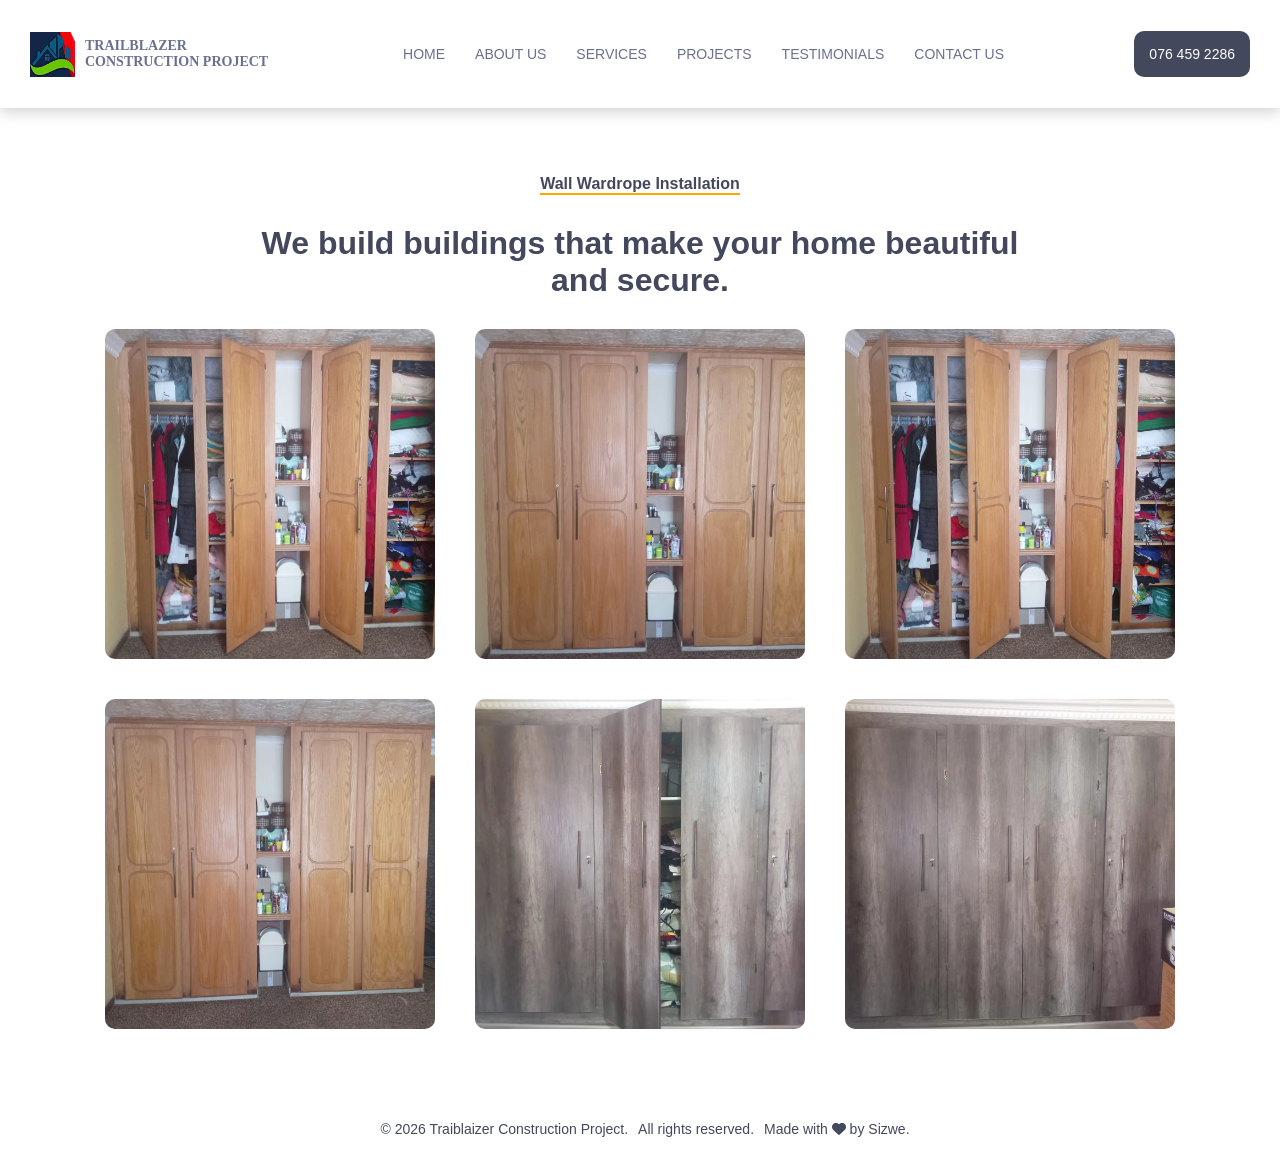
<file: wardrope.html>
<!DOCTYPE html>
<html lang="en">
    <head>
    <meta charset="utf-8">
    <title>Trailblazer Construction Project | Wall Wardropes</title>
    <meta content="width=device-width, initial-scale=1.0" name="viewport">
    
    <!-- Stylesheet -->
    <link rel="stylesheet" href="styles.css">
    <link rel="stylesheet" href="responsive.css">

    <!-- Font awesome library -->
    <link rel="stylesheet" href="https://cdnjs.cloudflare.com/ajax/libs/font-awesome/6.5.1/css/all.min.css">
    </head>

    <body>
        <!-- Navigation-logo-CTA section start -->
         <header class="Navigation-logo-CTA">
            <div class="logo">
                <a href="index.html#home">
                    <img src="images/logo.webp" alt="trailblazer Construction logo">
                    TRAILBLAZER CONSTRUCTION PROJECT
                </a>
            </div>
            <ul class="nav">
                <li><a href="index.html#home">HOME</a></li>
                <li><a href="index.html#about-us">ABOUT US</a></li>
                <li><a href="index.html#services">SERVICES</a></li>
                <li><a href="index.html#projects">PROJECTS</a></li>
                <li><a href="index.html#testimonials">TESTIMONIALS</a></li>
                <li><a href="index.html#contact-us">CONTACT US</a></li>
            </ul>
            <button class="CTA">
                <a href="#">076 459 2286</a>
            </button>

            <div class="humburger-container">
                    <i class="fa-solid fa-bars humburger-menu"></i>
                    <i class="fa-solid fa-xmark remove-menu"></i>
            </div>
         </header>
        <!-- Navigation-logo section end -->

        <!-- Project gallery section start -->
         <section class="project-gallery">
            <div class="project-gallery-container">
                <div class="project-gallery-header">
                    <h4>Wall Wardrope Installation</h4>
                    <h1>We build buildings that make your home beautiful and secure.</h1>
                </div>
                <div class="project-gallery-content">
                    <div class="image">
                        <img src="images/wardrope_1.webp" alt="wardrope">
                    </div>
                    <div class="image">
                        <img src="images/wardrope_3.webp" alt="wardrope">
                    </div>
                    <div class="image">
                        <img src="images/wardrope_4.webp" alt="wardrope">
                    </div>
                    <div class="image">
                        <img src="images/wardrope_5.webp" alt="wardrope">
                    </div>
                    <div class="image">
                        <img src="images/wardrope_2.webp" alt="wardrope">
                    </div>
                    <div class="image">
                        <img src="images/wardrope_6.webp" alt="wardrope">
                    </div>
                </div>

                <div class="popup-image">
                    <i class="fa-solid fa-xmark"></i>
                    <img src="images/wardrope_1.webp" alt="wardrope">
                </div>
            </div>
         </section>
         <!-- Project gallery section start -->
 

        <!-- Footer section start -->

        <section class="footer" id="footer">
            <div class="footer-container">
                <p>&copy; 2026 Traiblaizer Construction Project.</p>
                <p>All rights reserved.</p>
                <p>Made with <i class="fa-solid fa-heart"></i> by Sizwe.</p>
            </div>
        </section>
        <!-- Footer section end -->

        <script src="script.js"></script>
    </body>
</html>
</file>
<file: styles.css>
/*-------------------------------------
		1.General css
--------------------------------------*/
*{
    padding: 0;
    margin: 0;
}

*{
	-webkit-box-sizing:border-box;
	-moz-box-sizing:border-box;
	-o-box-sizing:border-box;
	-ms-box-sizing:border-box;
	box-sizing:border-box;
}

*, *::before, *::after{
	box-sizing: border-box;
}

body{
	font-family: 'Roboto', sans-serif;
	font-size:16px;
	color: #505475;
	background: #fff;
    max-width:1920px;
    margin:0 auto;
	overflow-x:hidden;
}

a,a:hover,a:active,a:focus {
	display:inline-block;
	text-decoration:none;
	color: #6a708e;
	font-size:14px;
	padding:0;
}

h1,h2,h3,h4,h5,h6 { 
	margin: 0;
	color:#43485c;
    font-size: 16px;
}

h1, h2, h3{
	font-family: 'Poppins', sans-serif;
	line-height: 1.15;
}

p {
	margin: 0;
	line-height:1.8;
	color:#43485c;
	font-size:14px;
	font-family: 'Roboto', sans-serif;
	line-height: 1.5;
}

img{
    border:none;
    max-width:100%; 
    height:auto;
}

ul{
	padding: 0;
    margin: 0 auto;
    list-style: none;
}

ul li {
	list-style: none;
	line-height: 1.5;
	
}

select,input,textarea,button{
    box-shadow:none;
    outline:0!important;
}

button {
    background: transparent;
    border: 0;
    font-family: 'Roboto', sans-serif;
}

html,body{
	position: relative;
	width: 100%;
}

/*-------------------------------------
        2. Navigation-logo-CTA
--------------------------------------*/
.Navigation-logo-CTA{
	height: 12vh;
	background-color: #fff;
    border-bottom: transparent;
    box-shadow: 0 3px 15px rgba(0,0,0,.2);
	padding: 0 30px;
	position: fixed;
	z-index: 1;
	width: 100%;
	box-sizing: border-box;
	max-width: 100%;
	overflow: hidden;
}

.logo{
	font-size: 12px;
	font-family: 'Poppins';
	display: flex;
    align-items: center;
    justify-content: center;
}

.logo a{
	display: flex;
	flex-direction: row;
	align-items: center;
	font-weight: 600;
}

.logo a img{
	width: 45px;
	height: 45px;
	margin-right: 10px;
}

header{
	display: flex;
	flex-direction: row;
	justify-content: space-between;
	align-items: center;
}

.nav{
	display: flex;
	flex-direction: row;
	justify-content: center;
	width: 100%;
	box-sizing: border-box;
}

.nav li{
	margin: 0 15px;
}

.nav li a:hover{
	border-bottom: 1px solid #505475;
	cursor: pointer;
}

.CTA{
	width: auto;
	height: auto;
	padding: 15px;
	flex-shrink: 0;
	white-space: nowrap;
	border: none;
	border-radius: 10px;
	background-color: #43485c;
}

.CTA:hover{
	cursor: pointer;
	background-color: #2e3244;
}

.CTA a{
	color: white;
}

.humburger-container{
	display: none;
}

/*-------------------------------------
        3.  Welcome-hero
--------------------------------------*/
.hero{
	display: flex;
	flex-direction: column;
	align-items: center;
	justify-content: center;
	height: 100vh;
	background-image: url(images/bathroom.webp);
	background-position: center;
	background-size: cover;
	background-repeat: no-repeat;
}

.hero-content{
	width: 65%;
	display: flex;
	flex-direction: column;
	text-align: center;
	margin-top: 70px;
	padding: 20px;
	background-color:rgba(0,0,0,.4);
}

.hero-content h1{
	font-size: 3rem;
	margin-bottom: 20px;
	color: #ffff;
}

.hero-content p{
	margin-bottom: 50px;
	color: #ffff;
}

.hero-btns{
	width: 100%;
	display: flex;
	align-items: center;
	justify-content: center;

}

.hero-btns button{
	margin: 0 20px;
	width: 150px;
}

.hero-btns button a{
	color: white;
}

.hero-btns button:nth-of-type(1){
	color: white;
	background-color: #43485c;
	border-radius: 10px;
	padding: 15px;
	height: auto;
}

.hero-btns button:nth-of-type(1):hover{
	cursor: pointer;
	background-color: #2e3244;
}

.hero-btns button:nth-of-type(2){
	color: white;
	background-color: orange;
	border-radius: 10px;
	padding: 15px;
	height: auto;
}

.hero-btns button:nth-of-type(2):hover{
	cursor: pointer;
	background-color: rgb(245, 159, 0);
	color: white;
	border: none;
}

/*-------------------------------------
        4.  About
--------------------------------------*/
.about{
	display: flex;
	align-items: center;
	justify-content: center;
	transition: .3s ease;
}

.about-container{
	display: flex;
	flex-direction: column;
	align-items: center;
	justify-content: center;
	margin-top: 10vh;
}

.about-header{
	display: flex;
	flex-direction: column;
	align-items: center;
	padding: 40px 40px 20px 40px;
}

.about-header h1{
	font-size: 2rem;
	margin-top: 30px;
	width: 85%;
	text-align: center;
}

.about-header h4{
	border-bottom: 2px solid orange;
}

.about-content{
	display: flex;
	flex-direction: row;
	justify-content: space-evenly;
	width: 100%;
}

.about-content .image{
	width: 40%;
	padding: 20px 0 40px 40px;
	height: auto;
}

.about-content .image img{
	width: 100%;
	height: 100%;
	border-radius: 10px;
}

.about-content .text{
	display: flex;
	flex-direction: column;
	text-align: left;
	padding: 20px 40px 0 0;
	width: 45%;
}

/*-------------------------------------
        5.  Our-services
--------------------------------------*/

.services{
	display: flex;
	flex-direction: column;
	align-items: center;
	justify-content: center;
	transition: .3s ease;
}

.services-container{
	display: flex;
	flex-direction: column;
	padding: 40px;
	margin-top: 10vh;
}

.services-header{
	display: flex;
	flex-direction: column;
	align-items: center;
	justify-content: center;
}

.services-header h4{
	border-bottom: 2px solid orange;
}

.services-header h1{
	font-size: 2rem;
	margin-top: 30px;
	width: 85%;
	text-align: center;
}

.services-content{
	display: flex;
	flex-wrap: wrap;
	gap: 40px;
	align-items: center;
	justify-content: center;
	margin-top: 40px;
	padding: 20px;
	width: 100%;
}

.service-card{
	width: 25%;
	height: 270px;
	position: relative;
}

.service-card img{
	width: 100%;
	height: 100%;
	border-radius: 10px;
	transition: .3s ease;
}

.service-card:hover img{
	filter: brightness(0.8);
}

.service-card:hover h3{
	display: block;
}

.service-card h3{
	position: absolute;
	top: 45%;
	left: 33%;
	color: white;
	text-transform: uppercase;
	font-size: 1.8em;
	display: none;
}
/*-------------------------------------
        6.  Featured-projects
--------------------------------------*/

.projects{
	display: flex;
	flex-direction: column;
	height: auto;
	align-items: center;
	justify-content: center;
	transition: .3s ease;
	margin-top: 20vh;
}

.projects-container{
	display: flex;
	flex-direction: column;
	padding: 40px;
	height: auto;
	margin-top: 10vh;
}

.projects-header{
	display: flex;
	flex-direction: column;
	align-items: center;
	justify-content: center;
}

.projects-header h4{
	border-bottom: 2px solid orange;
}

.projects-header h1{
	font-size: 2rem;
	margin-top: 30px;
	width: 85%;
	text-align: center;
}

.projects-content{
	width: 75%;
	overflow: hidden;
	height: 100%;
	margin: 40px auto 30px auto;
	border-radius: 10px;
}

.carousel-button{
	position: absolute;
	font-size: 2rem;
	top: 52%;
	transform: translateY(-50%);
	color: #6a708e;
	cursor: pointer;
	padding: 0 .5rem;
	z-index: 1;
	border-radius: .5rem;
}

.carousel-button:hover, .carousel-button:focus{
	background-color: rgba(0,0,0,.2);
}

.carousel-button.prev{
	left: 5rem;
}

.carousel-button.next{
	right: 5rem;
}

.wrapper{
	display: flex;
	width: 100%;
	height: 480px;
	animation: slide 16s infinite;
}

.projects-content .wrapper{
	animation: none;
	transition: transform .6s ease;
}

@keyframes slide{
	0%{
        transform: translate(0);
    }
    25%{
        transform: translate(0);
    }
    30%{
        transform: translate(-100%);
    }
    50%{
        transform: translate(-100%);
    }
    55%{
        transform: translate(-200%);
    }
    75%{
        transform: translate(-200%);
    }
    80%{
        transform: translate(-300%);
    }
    100%{
        transform: translate(-300%);
    }
}

.project{
	flex: 0 0 100%;
	width: 100%;
	height: 100%;
	position: relative;
}

.project img{
	display: block;
	width: 100%;
	height: 100%;
}

.project-details{
	position: absolute;
	bottom: 30%;
	left: 28%;
	display: flex;
	flex-direction: column;
	align-items: center;
	width: 40%;
	background-color:rgba(0,0,0,.4);
	padding: 20px;
}

.project-details h4{
	color: #ffff;
	font-size: 1.4rem;
	margin-bottom: 30px;
}

.project-details button{
	
	background-color:#6a708e;
	border: none;
	border-radius: 10px;
	padding: 15px;
	height: auto;
	width: 150px;
}

.project-details button a{
	color: white;
}

.project-details button:hover{
	cursor: pointer;
	background-color: #2e3244;
	color: white;
	border: none;
}


/*-------------------------------------
        7. Testimonials
-------------------------------------*/

.testimonials{
	display: flex;
	flex-direction: column;
	height: auto;
	align-items: center;
	justify-content: center;
	transition: .3s ease;
	margin-top: 20vh;
}

.testimonials-container{
	display: flex;
	flex-direction: column;
	padding: 40px;
	height: auto;
	margin-top: 10vh;
}

.testimonials-header{
	display: flex;
	flex-direction: column;
	align-items: center;
	justify-content: center;
}

.testimonials-header h4{
	border-bottom: 2px solid orange;
}

.testimonials-header h1{
	font-size: 2rem;
	margin-top: 30px;
	width: 85%;
	text-align: center;
}

.testimonials-content{
	width: 50%;
	overflow: hidden;
	display: flex;
	align-items: center;
	justify-content: center;
	margin: 80px auto 0 auto;
}

.testimonials-content .wrapper{
	height: 300px;
}

.testimonial-card{
	display: flex;
	flex-direction: column;
	text-align: center;
	justify-content: center;
	padding: 20px;
	flex: 0 0 100%;
	width: 100%;
	position: relative;
	background-color: orange;
	border-radius: 10px;
}

.testimonial-card p{
	margin-bottom: 5px;
}

/*-------------------------------------
        8. Call-to-action
-------------------------------------*/

.cta{
	display: flex;
	align-items: center;
	justify-content: center;
	transition: .3s ease;
	height: auto;
	margin-top: 20vh;
}

.cta-container{
	display: flex;
	background-image: url(images/bathroom.webp);
	background-position: center;
	background-size: cover;
	background-repeat: no-repeat;
	width: 100%;
	height: 100%;
	position: relative;
}

.cta-content{
	display: flex;
	flex-direction: column;
	align-items: center;
	justify-content: center;
	background-color: rgba(0,0,0,.5);
	width: 100%;
	padding: 40px;
}

.cta-content h1{
	font-size: 2.5em;
	text-align: center;
	color: #fff;
}

.cta-content p{
	color: #fff;
	margin: 30px 0;
}

.cta-btns{
	width: 100%;
	display: flex;
	align-items: center;
	justify-content: center;
}

.cta-btns button{
	margin: 0 20px;
	width: 150px;
}

.cta-btns button a{
	color: white;
}

.cta-btns button:nth-of-type(1){
	color: white;
	background-color: orange;
	border-radius: 10px;
	padding: 15px;
	height: auto;
}

.cta-btns button:nth-of-type(1):hover{
	cursor: pointer;
	background-color: rgb(245, 159, 0);
}

.cta-btns button:nth-of-type(2){
	color: #fff;
	background-color: #43485c;
	border-radius: 10px;
	padding: 15px;
	height: auto;
}

.cta-btns button:nth-of-type(2):hover{
	cursor: pointer;
	background-color: #2e3244;
	color: white;
	border: none;
}

/*-------------------------------------
        8. Contact-us
-------------------------------------*/

.contact-us{
	display: flex;
	flex-direction: column;
	align-items: center;
	justify-content: center;
	transition: .3s ease;
	margin-top: 20vh;
}

.contact-us-container{
	display: flex;
	flex-direction: column;
	align-items: center;
	padding: 40px;
	margin-top: 10vh;
}

.contact-us-header{
	display: flex;
	flex-direction: column;
	align-items: center;
	justify-content: center;
}

.contact-us-header h4{
	border-bottom: 2px solid orange;
}

.contact-us-header h1{
	font-size: 2rem;
	margin-top: 30px;
	width: 85%;
	text-align: center;
}

.contact-us-content{
	display: flex;
	width: 100%;
	align-items: center;
	justify-content: center;
	margin: 30px;
}

.form-container{
	display: flex;
	width: 95%;
}

.form-container form{
	width: 100%;
	display: flex;
	flex-direction: column;
	align-items: center;
	justify-content: center;
}

.form-container form p{
	text-align: center;
	margin-bottom: 30px;
}

.form-container form fieldset{
	border: none;
	width: 100%;
	display: flex;
	flex-direction: column;
	align-items: center;
}

.form-container form fieldset div{
	display: flex;
	flex-direction: column;
	width: 100%;
	margin-bottom: 10px;
	margin-top: 7px;
}

.form-container form fieldset div input{
	height: 44px;
	border-radius: 10px;
	border: 1px solid #6a708e;
	padding: 10px;
	margin-top: 5px;
}

.form-container form fieldset div textarea{
	border-radius: 10px;
	border: 1px solid #6a708e;
	padding: 10px;
	margin-top: 5px;
}

input[type="text"], input[type="email"], input[type="tel"], textarea{
	font-family: 'Roboto', sans-serif;
	font-size: 16px;
}

.form-container form .message-btn{
	display: flex;
	align-items: center;
	justify-content: center;
	width: 100%;
}

.form-container form .message-btn button{
	width: 40%;
	height: auto;
	padding: 20px;
	margin-top: 20px;
	background-color: #6a708e;
	border-radius: 10px;
	color: #fff;
}

.form-container form .message-btn button:hover{
	cursor: pointer;
	background-color: orange;
}

/*-------------------------------------
        9. footer
-------------------------------------*/

.footer{
	display: flex;
	align-items: center;
	justify-content: center;
	transition: .3s ease;
	margin-top: 20px;
	padding-bottom: 30px;
}

.footer-container{
	display: flex;
	flex-direction: row;
}

.footer-container p{
	margin-left: 10px;
}

/*-------------------------------------
        10. Project Gallery
-------------------------------------*/

.project-gallery{
	display: flex;
	flex-direction: column;
	align-items: center;
	justify-content: center;
	transition: .3s ease;
}

.project-gallery-container{
	display: flex;
	flex-direction: column;
	align-items: center;
	padding: 40px;
	margin-top: 15vh;
}

.project-gallery-header{
	display: flex;
	flex-direction: column;
	align-items: center;
	justify-content: center;
}

.project-gallery-header h4{
	border-bottom: 2px solid orange;
}

.project-gallery-header h1{
	font-size: 2rem;
	margin-top: 30px;
	width: 85%;
	text-align: center;
}

.project-gallery-content{
	display: flex;
	flex-wrap: wrap;
	gap: 40px;
	width: 100%;
	align-items: center;
	justify-content: center;
	margin: 30px;
}

.project-gallery-content .image{
	display: flex;
	width: 330px;
	height: 330px;
	overflow: hidden;
	cursor: pointer;
	border-radius: 10px;
}

.project-gallery-content .image img{
	width: 100%;
	height: 100%;
	object-fit: cover;
	transition: .2s linear;
}

.project-gallery-content .image:hover img{
	transform: scale(1.1);
}

.project-gallery-container .popup-image{
    position: fixed;
    top: 0; left: 0;
    background: rgba(0,0,0,.9);
    height: 100%;
    width: 100%;
    z-index: 100;
    display: none;
}

.project-gallery-container .popup-image i{
    position: absolute;
    top: 5%; right: 5%;
    font-size: 30px;
    font-weight: bolder;
    color:  #fff;
    cursor: pointer;
    z-index: 100;
}

.project-gallery-container .popup-image img{
    position: absolute;
    top: 50%; left: 50%;
    transform: translate(-50%, -50%);
    border: 5px solid #fff;
    border-radius: 5px;
    width: 750px;
	height: 550px;
    object-fit: cover;
}

/*-------------------------------------
        11. Hire us form
-------------------------------------*/

.hire-us{
	display: flex;
	flex-direction: column;
	align-items: center;
	justify-content: center;
	transition: .3s ease;
}

.hire-us-container{
	display: flex;
	flex-direction: column;
	align-items: center;
}

.hire-us-header{
	display: flex;
	flex-direction: column;
	align-items: center;
	justify-content: center;
	padding: 40px;
	margin-top: 10vh;
}

.hire-us-header h4{
	border-bottom: 2px solid orange;
}

.hire-us-header h1{
	font-size: 2rem;
	margin-top: 30px;
	width: 100%;
	text-align: center;
}

.hire-us-form{
	display: flex;
	width: 80%;
	justify-content: center;
	align-items: center;
}

.hire-us-form form{
	display: flex;
	flex-direction: column;
}

.hire-us-form form h2{
	font-size: 1.3rem;
	margin-bottom: 10px;
}

.hire-us-form form fieldset{
	display: flex;
	flex-wrap: wrap;
	gap: 20px;
	border: none;
	margin-bottom: 60px;
	padding-bottom: 20px;
}

.hire-us-form form fieldset div{
	display: flex;
	flex-direction: column;
	width: 45%;
}

.hire-us-form form fieldset div input, select{
	width: 100%;
	height: auto;
	padding: 10px;
	border-radius: 8px;
	border: 1px solid #6a708e;
	height: 44px;
}

input[type="text"], input[type="email"], input[type="tel"], input[type="tel"], select{
	font-family: 'Roboto', sans-serif;
	font-size: 16px;
	color: #505475;
	margin-top: 5px;
}

.hire-us-form form .project-description{
	display: flex;
	width: 92.4%;
	flex-direction: column;
}

.hire-us-form form .project-description textarea{
	padding: 10px;
	font-family: 'Roboto', sans-serif;
	font-size: 16px;
	color: #505475;
	border: 1px solid #505475;
	border-radius: 10px;
}

.hire-us-form form .message-btn{
	display: flex;
	justify-content: center;
	margin-bottom: 30px;
}

.hire-us-form form .message-btn .btn{
	width: 40%;
	height: auto;
	padding: 20px;
	margin-top: 20px;
	background-color: #6a708e;
	border-radius: 10px;
	color: #fff;
}

.hire-us-form form .message-btn .btn:hover{
	background-color: #2e3244;
	cursor: pointer;
}
</file>
<file: responsive.css>
/*******************************
    Laptop Devices
********************************/
@media (max-width: 1024px){
    .Navigation-logo-CTA{
        height: 16vh;
        padding: 25px;
    }

    .logo a{
        flex-direction: column;
        text-align: center;
        font-size: 0.8rem;
        font-weight: 500;
    }

    .logo a img{
        width: 36px;
        height: 36px;
        margin-bottom: 5px;
    }

    .nav li{
        margin: 0 10px;
    }

    .nav li a{
        font-size: 14px;
    }

    .CTA{
        padding: 15px;
    }

    .hero{
        height: auto;
    }

    .hero-content{
        width: 65%;
        margin-top: 150px;
        margin-bottom: 50px;
    }

    .hero-content h1{
        font-size: 2.8rem;
        margin-bottom: 30px;
    }

    .hero-content p{
        margin-bottom: 40px;
    }

    .hero-btns button:nth-of-type(1){
        padding: 15px;
    }

    .hero-btns button:nth-of-type(2){
        padding: 15px;
    }

    .about-container{
        margin-top: 15vh;
    }

    .about-header h1{
        font-size: 2rem;
        margin-top: 25px;
        width: 90%;
    }

    .about-content .text{
        padding: 20px 30px 0 0;
        width: 43%;
    }

    .services-container{
        padding: 30px;
        margin-top: 17vh;
    }

    .services-header h1{
        font-size: 2rem;
        margin-top: 25px;
        width: 90%;
    }

    .services-content{
        gap: 40px;
        margin-top: 30px;
    }

    .service-card{
        width: 40%;
        height: 290px;
    }

    .service-card h3{
        left: 30%;
        font-size: 1.5rem;
    }

    .projects{
        margin-top: 15vh;
    }

    .projects-container{
        padding: 30px;
        margin-top: 17vh;
    }

    .projects-header h1{
        font-size: 2rem;
        margin-top: 30px;
        width: 90%;
    }

    .projects-content{
        width: 80%;
        overflow: hidden;
        height: 100%;
        margin: 30px auto 30px auto;
        border-radius: 10px;
    }
    .carousel-button{
        top: 55%;
    }

    .carousel-button.prev{
        left: 3.5rem;
    }

    .carousel-button.next{
        right: 3.5rem;
    }

    .projects-content .wrapper{
        width: 100%;
    }

    .project{
        flex: 0 0 100%;
        width: 100%;
        position: relative;
    }

    .project img{
        display: block;
        width: 100%;
    }

    .project-details{
        position: absolute;
        bottom: 30%;
        left: 25%;
        display: flex;
        flex-direction: column;
    }

    .project-details h4{
        text-align: center;
    }

    .project-gallery-container{
        margin-top: 13vh;
    }

    .project-gallery-header h1{
        font-size: 2rem;
        margin-top: 30px;
        width: 90%;
    }

    .project-gallery-content .image{
        width: 270px;
        height: 270px;
    }

    .project-gallery-container .popup-image img{
        width: 80%;
        height: 80%;
    }

    .cta{
        margin-top: 15vh;
    }

    .cta-content{
        padding: 30px;
    }

    .cta-content h1{
        font-size: 3.2rem;
    }

    .cta-content p{
        text-align: center;
        width: 75%;
    }

    .cta-btns button:nth-of-type(1), .cta-btns button:nth-of-type(2){
        padding: 15px;
    }

    .testimonials-container{
        margin-top: 17vh;
    }

    .testimonials-header h1{
        width: 90%;
    }

    .testimonials-content{
        margin-top: 30px;
    }

    .contact-us{
        margin-top: 15vh;
    }

    .contact-us-container{
        padding: 30px;
        margin-top: 17vh;
    }

    .contact-us-header h1{
        font-size: 2rem;
        margin-top: 30px;
        width: 90%;
    }

    .form-container{
        width: 75%;
    }

    .form-container form fieldset div{
        font-size: 14px;
    }

    input[type="text"], input[type="email"], input[type="tel"], textarea{
        font-size: 14px;
    }

    .form-container form .message-btn button{
        padding: 15px;
    }

    .footer{
        margin-top: 30px;
    }

    .footer-container{
        display: flex;
        align-items: center;
        justify-content: space-around;
        width: 60%;
        margin-bottom: 10px;
    }
}

@media (max-width: 896px){
    .Navigation-logo-CTA{
        padding: 0 28px;
    }

    .logo{
        width: 90px;
        height: 37px;
    }

    .logo a{
        font-size: 0.8rem;
    }

    .logo a img{
        margin: 0;
    }

    .nav li{
        margin: 0 5px;
    }

    .nav li a{
        font-size: 0.9rem;
    }

    .CTA a{
        font-size: 0.8rem;
    }

    .carousel-button{
        top: 56.5%;
    }

    .footer-container{
        width: 75%;
    }

    .hire-us-header{
        margin-top: 95px;
    }
}

/*******************************
    Tablet Devices
********************************/
@media (max-width: 768px){
    html,
    body{
        width: 100%;
        max-width: 100%;
        overflow-x: hidden;
        overflow-x: clip;
    }

    .Navigation-logo-CTA{
        height: 85px;
        padding: 0 35px;
        left: 0;
        right: 0;
        width: auto;
        max-width: 100%;
        overflow: visible;
    }

    .logo{
        width: 97px;
        height: 37px;
        text-align: center;
    }

    .logo a{
        font-size: 0.9rem;
        width: 100%;
        flex-direction: row;
        align-items: center;
    }

    .logo a img{
        width: 46px;
        height: 46px;
        margin-right: 10px;
    }

    .nav{
        display: none;
        justify-content: stretch;
    }

    .nav li{
        margin: 15px 5px;
    }

    .nav li a{
        font-size: 0.9rem;
    }

    .CTA{
        display: none;
    }

    .humburger-container{
        display: flex;
        width: 36px;
        height: 36px;
    }

    .humburger-container i{
        color: #43485c;
        font-size: 2rem;
        width: 100%;
        height: 100%;
    }

    .humburger-container:hover{
        cursor: pointer;
    }

    .humburger-container.active .humburger-menu{
        display: none;
    }

    .humburger-container.active .remove-menu{
        display: flex;
        width: 43px;
        height: 43px;
        position: relative;
        z-index: 2;
    }

    .humburger-container .remove-menu{
        display: none;
    }

    .nav.active{
        display: flex;
        flex-direction: column;
        position: fixed;
        top: 10vh;
        left: 0;
        right: 0;
        width: auto;
        height: 55vh;
        background-color: #fff;
        border-bottom: transparent;
        padding: 20px;
        box-shadow: 0 15px 15px -9px rgba(0,0,0,.2);
    }

    .hero-content{
        width: 80%;
        margin-top: 130px;
        margin-bottom: 90px;
        padding-top: 10px 30px;
        align-items: center;
    }

    .hero-content h1{
        font-size: 2.3rem;
        line-height: 1.6;
        margin-bottom: 20px;
        width: 95%;
    }

    .hero-content p{
        margin-bottom: 30px;
        width: 75%;
    }

    .hero-btns{
        width: 100%;
        display: flex;
        flex-direction: row;
        align-items: center;
        justify-content: center;

    }

    .hero-btns button{
        margin-bottom: 20px;
        width: 40%;
        height: 44px;
        padding: 10px;
    }

    .hero-btns button:nth-of-type(1){
        padding: 15px;
        margin: 0 15px 20px 0;
    }


    .hero-btns button:nth-of-type(2){
        padding: 15px;
        margin: 0 0 20px 15px;
    }

    .about{
        scroll-margin-top: 100px;
    }

    .about-container{
        width: 100%;
        height: auto;
        justify-content: space-between;
        margin-top: 25px;
    }

    .about-header{
        padding:  0 20px;
    }

    .about-header h1{
        font-size: 1.5em;
        margin-top: 25px;
        width: 80%;
    }

    .about-content{
        display: flex;
        flex-direction: column;
        align-items: center;
        justify-content: space-evenly;
        width: 100%;
    }

    .about-content .image{
        width: 85%;
        display: flex;
        align-items: center;
        justify-content: center;
        padding: 0;
        height: auto;
        margin-top: 40px;
    }

    .about-content .text{
        text-align: center;
        padding: 20px;
        width: 90%;
        margin-top: 20px;
    }

    .services{
        scroll-margin-top: 95px;
    }

    .services-container{
        margin-top: 25px;
        padding: 10px;
    }

    .services-header{
        width: 100%;
        padding: 0 10px;
    }

    .services-header h1{
        font-size: 1.5em;
        margin-top: 25px;
        width: 80%;
    }

    .services-content{
        flex-direction: column;
        margin-top: 30px;
        padding: 10px;
        width: 100%;
    }

    .service-card{
        width: 70%;
    }

    .service-card img{
        filter: brightness(0.6);
    }

    .service-card h3{
        display: block;
        left: 37%;
    }
    
    .projects{
        scroll-margin-top: 95px;
        height: auto;
        margin-top: 0;
    }

    .projects-container{
        width: 100%;
        height: auto;
        padding: 20px;
        margin-top: 25px;
        margin-bottom: 40px;
    }

    .projects-content{
        margin: 40px auto;
        width: 80%;
        height: 100%;
    }

    .carousel-button{
        top: 62.6%;
        z-index: 0;
        font-size: 1.7rem;
    }

    .carousel-button.prev{
        left: 1rem;
    }

    .carousel-button.next{
        right: 1rem;
    }

    .projects-content .wrapper{
        height: 400px;
    }

    .projects-header h1{
        font-size: 1.5em;
        margin-top: 25px;
        width: 80%;
    }

    .project-details{
        bottom: 30%;
        left: 20%;
        width: 60%;
    }

    .project-details h3{
        font-size: 1.5rem;
        text-align: center;
    }

    .project-gallery-container{
        margin-top: 13vh;
    }

    .project-gallery-header h1{
        font-size: 1.5em;
        margin-top: 25px;
        width: 80%;
    }

    .project-gallery-content .image{
        width: 270px;
        height: 270px;
    }

    .project-gallery-container .popup-image img{
        width: 75%;
        height: 75%;
    }

    .testimonials{
        margin-top: 0;
    }

    .testimonials-content{
        width: 70%;
    }

    .testimonials-content .wrapper{
        height: 300px;
    }

    .cta{
        margin-top: 40px;
        margin-bottom: 10px;
    }

    .cta-content{
        padding: 40px 20px 30px 20px;
    }

    .cta-content p{
        text-align: center;
        width: 70%;
    }

    .cta-content h1{
        font-size: 2.5rem;
        text-transform: uppercase;
    }

    .cta-btns{
        flex-direction: column;
    }

    .cta-btns button{
        margin: 0 0 20px 0;
        width: 40%;
    }

    .cta-btns button:nth-of-type(1), .cta-btns button:nth-of-type(2){
        padding: 15px;
    }

    .contact-us{
        scroll-margin-top: 95px;
        margin-top: 0;
    }

    .contact-us-container{
        margin-top: 30px;
        padding: 20px;
    }

    .contact-us-header h1{
        font-size: 1.5em;
        margin-top: 25px;
        width: 80%;
    }

    .form-container{
        width: 70%;
    }

    .form-container form fieldset div{
        font-size: 14px;
    }

    .form-container form fieldset div span{
        margin-top: 5px;
    }

    input[type="text"], input[type="email"], input[type="tel"], textarea{
        font-size: 14px;
        color: #6a708e;
    }

    .form-container form .message-btn button{
        width: 45%;
        padding: 15px;
    }

    .footer{
        margin-top: 0;
    }

    .footer-container{
        flex-direction: column;
        justify-content: space-around;
        padding-bottom: 10px;
    }

    .footer-container .fa-heart{
        color: red;
    }
}

/*******************************
    Medium Mobile Devices
********************************/
@media (max-width: 425px){
    html,
    body{
        overflow-x: hidden;
        overflow-x: clip;
    }

    body{
        font-size: 14px;
    }

    .Navigation-logo-CTA{
        height: 85px;
        padding: 30px;
        display: flex;
        justify-content: space-between;
        left: 0;
        right: 0;
        width: auto;
        max-width: 100%;
    }

    .logo{
        width: 96px;
        height: 36px;
    }

    .logo a{
        font-size: 0.9rem;
    }

    .logo a img{
        width: 46px;
        height: 46px;
    }

    .humburger-container{
        width: 34px;
        height: 34px;
    }

    .humburger-container i{
        font-size: 1.9rem;
    }

    .humburger-container.active .remove-menu{
        width: 41px;
        height: 41px;
    }

    .nav li a{
        font-size: 0.9rem;
    }


    .nav.active{
        top: 10.5vh;
        left: 0;
        right: 0;
        width: auto;
        padding: 20px;
        height: 50vh;
    }

    .CTA{
        display: none;
    }

    .hero-content{
        width: 85%;
        margin-top: 120px;
        padding-top: 10px 30px;
        align-items: center;
        margin-bottom: 30px;
    }

    .hero-content h1{
        font-size: 1.6rem;
        line-height: 1.6;
        margin-bottom: 20px;
        width: 95%;
    }

    .hero-content p{
        margin-bottom: 30px;
        width: 85%;
    }

    .hero-btns{
        width: 100%;
        display: flex;
        flex-direction: column;
        align-items: center;
        justify-content: center;

    }

    .hero-btns button{
        margin-bottom: 20px;
        width: 55%;
        height: 44px;
        padding: 10px;
    }

    .hero-btns button:nth-of-type(1){
        padding: 15px;
        margin: 0 0 15px 0;
    }


    .hero-btns button:nth-of-type(2){
        padding: 15px;
        margin: 0 0 15px 0;
    }

    .about{
        scroll-margin-top: 100px;
    }

    .about-container{
        width: 100%;
        height: auto;
        justify-content: space-between;
        margin-top: 25px;
    }

    .about-header{
        padding:  0 20px;
    }

    .about-header h1{
        font-size: 1.3em;
        margin-top: 20px;
        width: 80%;
    }

    .about-content{
        display: flex;
        flex-direction: column;
        align-items: center;
        justify-content: space-evenly;
        width: 100%;
    }

    .about-content .image{
        width: 80%;
        display: flex;
        align-items: center;
        justify-content: center;
        padding: 0;
        height: auto;
        margin-top: 40px;
    }

    .about-content .text{
        text-align: center;
        padding: 20px;
        width: 90%;
        margin-top: 20px;
    }

    .services{
        scroll-margin-top: 95px;
    }

    .services-container{
        margin-top: 25px;
        padding: 10px;
    }

    .services-header{
        width: 100%;
        padding: 0 10px;
    }

    .services-header h1{
        font-size: 1.3em;
        margin-top: 20px;
        width: 80%;
    }

    .services-content{
        flex-direction: column;
        margin-top: 30px;
        padding: 10px;
        width: 100%;
    }

    .service-card{
        width: 85%;
    }

    .service-card h3{
        left: 30%;
    }
    
    .projects{
        scroll-margin-top: 95px;
        height: auto;
        margin-top: 0;
    }

    .projects-container{
        width: 100%;
        height: auto;
        padding: 20px;
        margin-top: 20px;
        margin-bottom: 40px;
    }

    .projects-content{
        margin: 40px auto;
        width: 85%;
        height: 100%;
    }
    .carousel-button{
        font-size: 1.4rem;
        top: 62%;
    }

    .carousel-button.prev{
        left: 0.5rem;
    }

    .carousel-button.next{
        right: 0.5rem;
    }

    .projects-content .wrapper{
        height: 340px;
    }


    .projects-header h1{
        font-size: 1.3em;
        margin-top: 20px;
        width: 80%;
    }

    .project-details{
        position: absolute;
        bottom: 23%;
        left: 14%;
        display: flex;
        flex-direction: column;
        align-items: center;
        justify-content: center;
        width: 70%;
    }

    .project-details h4{
        font-size: 1.3rem;
    }

    .project-details button{
        color: white;
        background-color:#6a708e;
        border: none;
        border-radius: 10px;
        padding: 15px;
        height: auto;
        width: 150px;
    }

    .project-gallery-container{
        margin-top: 80px;
    }

    .project-gallery-header h1{
        font-size: 1.3em;
        margin-top: 20px;
        width: 80%;
    }

    .project-gallery-content .image{
        width: 270px;
        height: 270px;
    }

    .project-gallery-container .popup-image img{
        height: 60%;
    }

    .testimonials-container{
        padding-top: 30px;
    }

    .testimonials-header h1{
        font-size: 1.3em;
        margin-top: 20px;
        width: 70%;
    }

    .testimonials-content{
        width: 65%;
    }

    .testimonials-content .wrapper{
        height: 300px;
    }

    .cta{
        margin-top: 55px;
        height: 500px;
    }

    .cta-content{
        padding: 40px 20px 30px 20px;
    }

    .cta-content p{
        text-align: center;
        width: 80%;
    }

    .cta-content h1{
        font-size: 1.9rem;
    }

    .cta-btns{
        flex-direction: column;
    }

    .cta-btns button{
        margin: 0 0 20px 0;
        width: 60%;
    }

    .cta-btns button:nth-of-type(1), .cta-btns button:nth-of-type(2){
        padding: 15px;
    }

    .contact-us{
        scroll-margin-top: 95px;
        margin-top: 0;
    }

    .contact-us-container{
        margin-top: 30px;
        padding: 20px;
    }

    .contact-us-header h1{
        font-size: 1.3em;
        margin-top: 20px;
        width: 80%;
    }

    .form-container{
        width: 80%;
    }

    .form-container form fieldset div{
        font-size: 14px;
    }

    .form-container form fieldset div span{
        margin-top: 5px;
    }

    input[type="text"], input[type="email"], input[type="tel"], textarea{
        font-size: 14px;
        color: #6a708e;
    }

    .form-container form .message-btn{
        width: 60%;
    }

    .form-container form .message-btn button{
        width: 100%;
        padding: 15px;
    }

    .footer{
        margin-top: 0;
    }

    .footer-container{
        flex-direction: column;
        justify-content: space-around;
        padding-bottom: 30px;
        width: 90%;
    }

    .footer-container p{
        text-align: center;
        margin: 0 0 7px 0;
        line-height: 1.2;
    }

    .footer-container .fa-heart{
        color: red;
    }

    .hire-us-container{
        padding: 20px;
    }

    .hire-us-header h1{
        font-size: 1.3rem;
        width: 90%;
    }

    .hire-us-form form h2{
        font-size: 1rem;
    }

    .hire-us-form form fieldset{
        margin-bottom: 40px;
        padding-bottom: 0;
    }

    .hire-us-form form fieldset div{
        width: 100%;
    }

    input[type="text"], input[type="email"], input[type="tel"], input[type="tel"], select{
        font-size: 14px;
        color: #6a708e;
    }

    .hire-us-form form .project-description{
        width: 100%;
    }

    .hire-us-form form .message-btn .btn{
        width: 70%;
        padding: 15px;
    }

    .hire-us-form form .message-btn .btn:hover{
        cursor: none;
    }
}

/*******************************
    Medium Mobile Devices
********************************/
@media (max-width: 375px){
.Navigation-logo-CTA{
        height: 90px;
        padding: 0 20px;
    }

    .logo{
        width: 105px;
        height: 35px;
    }

    .logo a{
        font-size: 0.8rem;
    }

    .logo a img{
        width: 46px;
        height: 46px;
    }

    .humburger-container{
        display: flex;
        width: 33px;
        height: 33px;
    }

    .humburger-container i{
        font-size: 1.9rem;
    }

    .humburger-container.active .remove-menu{
        width: 40px;
        height: 40px;
    }

    .nav.active{
        top: 10vh;
        left: 0;
        padding: 25px;
        height: 53vh;
    }

    .hero-content{
        width: 85%;
        margin-top: 130px;
        padding-top: 10px 30px;
        align-items: center;
    }

    .hero-content h1{
        font-size: 1.4rem;
        line-height: 1.7;
        margin-bottom: 20px;
        width: 95%;
    }

    .hero-content p{
        margin-bottom: 30px;
        width: 85%;
    }

    .hero-btns{
        width: 100%;
        display: flex;
        flex-direction: column;
        align-items: center;
        justify-content: center;

    }

    .hero-btns button{
        margin-bottom: 20px;
        width: 60%;
        height: 44px;
        padding: 10px;
    }

    .hero-btns button:nth-of-type(1){
        padding: 15px;
    }


    .hero-btns button:nth-of-type(2){
        padding: 15px;
    }

    .about{
        scroll-margin-top: 100px;
    }

    .about-container{
        width: 100%;
        height: auto;
        justify-content: space-between;
        margin-top: 40px;
    }

    .about-header{
        padding:  0 20px;
    }

    .about-header h1{
        font-size: 1.2em;
        margin-top: 17px;
        width: 90%;
    }

    .about-content{
        display: flex;
        flex-direction: column;
        align-items: center;
        justify-content: space-evenly;
        width: 100%;
    }

    .about-content .image{
        width: 85%;
        display: flex;
        align-items: center;
        justify-content: center;
        padding: 0;
        height: auto;
        margin-top: 40px;
    }

    .about-content .text{
        text-align: center;
        padding: 20px;
        width: 95%;
        margin-top: 30px;
    }

    .services{
        scroll-margin-top: 95px;
    }

    .services-container{
        margin-top: 5vh;
        padding: 10px;
    }

    .services-header{
        width: 100%;
        padding: 0 10px;
    }

    .services-header h1{
        font-size: 1.2em;
        margin-top: 17px;
        width: 90%;
    }

    .services-content{
        flex-direction: column;
        margin-top: 30px;
        padding: 10px;
        width: 100%;
    }

    .service-card{
        width: 90%;
        height: 250px;
    }

    .service-card h3{
        left: 27%;
        text-align: center;
    }
    
    .projects{
        scroll-margin-top: 95px;
        height: auto;
        margin-top: 0;
    }

    .projects-container{
        width: 100%;
        height: auto;
        display: flex;
        align-items: center;
        padding: 20px;
        margin-top: 20px;
        margin-bottom: 40px;
    }

    .projects-content{
        margin: 60px 0;
        width: 90%;
        height: 85%;
    }


    .projects-header h1{
        font-size: 1.2em;
        margin-top: 30px;
        width: 90%;
    }

    .project-gallery-container .popup-image img{
        height: 55%;
    }

    .testimonials{
        scroll-margin-top: 95px;
    }

    .testimonials-container{
        padding-top: 30px;
        padding-bottom: 40px;
        margin-top: 0;
    }

    .testimonials-header h1{
        font-size: 1.3em;
        margin-top: 20px;
        width: 55%;
    }

    .testimonials-content{
        width: 60%;
    }

    .testimonials-content .wrapper{
        height: 300px;
    }

    .cta{
        margin-top: 60px;
    }

    .cta-content{
        padding: 40px 20px 30px 20px;
    }

    .cta-content p{
        text-align: center;
    }

    .cta-btns{
        flex-direction: column;
    }

    .cta-btns button{
        margin: 0 20px 20px 20px;
        width: 60%;
    }

    .contact-us{
        scroll-margin-top: 95px;
        margin-top: 0;
    }

    .contact-us-container{
        margin-top: 30px;
        padding: 20px;
    }

    .contact-us-header h1{
        font-size: 1.2em;
        margin-top: 17px;
    }

    .form-container form fieldset div{
        font-size: 14px;
    }

    .form-container form fieldset div span{
        margin-top: 5px;
    }

    input[type="text"], input[type="email"], input[type="tel"], textarea{
        font-size: 14px;
        color: #6a708e;
    }

    .form-container form .message-btn{
        width: 70%;
    }

    .form-container form .message-btn button{
        width: 100%;
    }

    .footer{
        margin-top: 0;
        padding-bottom: 0;
    }

    .footer-container{
        flex-direction: column;
        justify-content: space-around;
        padding-bottom: 20px;
        width: 80%;
    }

    .footer-container .fa-heart{
        color: red;
    }

    .hire-us-header h1{
        width: 95%;
    }
}

/*******************************
    Small Mobile Devices
********************************/
@media (max-width: 320px) {
    .Navigation-logo-CTA{
        height: 85px;
        padding: 0 20px;
        width: 100%;
    }

    .logo{
        width: 100px;
        height: 75px;
    }

    .logo a{
        font-size: 0.7rem;
        width: 100%;
        flex-direction: row;
        align-items: center;
    }

    .logo a img{
        width: 46px;
        height: 46px;
        margin-right: 10px;
    }

    .humburger-container{
        width: 30px;
        height: 30px;
    }

    .humburger-container i{
        font-size: 1.8rem;
    }

    .humburger-container.active .remove-menu{
        width: 40px;
        height: 40px;
    }

    .nav.active{
        top: 11vh;
        left: 0;
        width: 100%;
        height: 50vh;
        padding: 20px 35px;
        box-shadow: 0 15px 15px -9px rgba(0,0,0,.2);
    }

    .hero-content{
        width: 85%;
        margin-top: 120px;
        margin-bottom: 50px;
        padding-top: 20px;
        align-items: center;
    }

    .hero-content h1{
        font-size: 1.2rem;
        line-height: 1.7;
        margin-bottom: 20px;
        width: 95%;
    }

    .hero-content p{
        margin-bottom: 30px;
        width: 90%;
    }

    .hero-btns{
        width: 100%;
        display: flex;
        flex-direction: column;
        align-items: center;
        justify-content: center;
    }

    .hero-btns button{
        margin-bottom: 20px;
        width: 60%;
        height: 44px;
        padding: 10px;
    }

    .hero-btns button:nth-of-type(1){
        padding: 15px;
    }


    .hero-btns button:nth-of-type(2){
        padding: 15px;
    }

    .about{
        scroll-margin-top: 100px;
    }

    .about-container{
        width: 100%;
        height: auto;
        justify-content: space-between;
        margin-top: 5vh;
    }

    .about-header{
        padding:  0 20px;
    }

    .about-header h1{
        font-size: 1.2em;
        margin-top: 17px;
        width: 90%;
    }

    .about-content{
        display: flex;
        flex-direction: column;
        align-items: center;
        justify-content: space-evenly;
        width: 100%;
    }

    .about-content .image{
        width: 85%;
        display: flex;
        align-items: center;
        justify-content: center;
        padding: 0;
        height: auto;
        margin-top: 40px;
    }

    .about-content .text{
        text-align: center;
        padding: 20px;
        width: 95%;
        margin-top: 30px;
    }

    .services{
        scroll-margin-top: 95px;
    }

    .services-container{
        margin-top: 5vh;
        padding: 10px;
    }

    .services-header{
        width: 100%;
        padding: 0 10px;
    }

    .services-header h1{
        font-size: 1.2em;
        margin-top: 17px;
        width: 90%;
    }

    .services-content{
        flex-direction: column;
        margin-top: 30px;
        padding: 10px;
        width: 100%;
    }

    .service-card{
        width: 100%;
    }

    .service-card h3{
        left: 23%;
    }
    
    .projects{
        scroll-margin-top: 95px;
        height: auto;
        margin-top: 0;
    }

    .projects-container{
        width: 100%;
        height: auto;
        padding: 20px;
        margin-top: 20px;
        margin-bottom: 40px;
    }

    .projects-content{
        margin: 60px 0;
        width: 100%;
        height: 100%;
    }


    .projects-header h1{
        font-size: 1.2em;
        margin-top: 30px;
    }

    .project-details{
        left: 12%;
    }

    .project-details h4{
        font-size: 1.1rem;
    }

    .project-gallery-container .popup-image img{
        width: 95%;
        height: 55%;
    }

    .carousel-button{
        top: 63%;
    }

    .carousel-button.prev{
        left: 0.1rem;
    }

    .carousel-button.next{
        right: 0.1rem;
    }

    .testimonials-container{
        width: 100%;
        padding: 20px;
        margin-top: 15px;
    }

    .testimonials-header h1{
        width: 100%;
    }

    .testimonials-content{
        width: 100%;
    }

    .cta{
        margin-top: 67px;
    }

    .cta-content{
        padding: 40px 20px 30px 20px;
    }

    .cta-content p{
        text-align: center;
    }

    .cta-btns{
        flex-direction: column;
    }

    .cta-btns button{
        margin: 0 20px 20px 20px;
        width: 60%;
    }

    .contact-us{
        scroll-margin-top: 95px;
        margin-top: 0;
    }

    .contact-us-container{
        margin-top: 20px;
        padding: 20px;
    }

    .contact-us-header h1{
        font-size: 1.2em;
        margin-top: 17px;
        width: 95%;
    }

    .form-container{
        width: 95%;
    }

    .form-container form fieldset div{
        font-size: 14px;
    }

    .form-container form fieldset div span{
        margin-top: 5px;
    }

    input[type="text"], input[type="email"], input[type="tel"], textarea{
        font-size: 14px;
        color: #6a708e;
    }

    .form-container form .message-btn button{
        width: 100%;
    }

    .footer{
        margin-top: 0;
    }

    .footer-container{
        flex-direction: column;
        justify-content: space-around;
        padding-bottom: 40px;
        width: 90%;
    }

    .footer-container .fa-heart{
        color: red;
    }

      .hire-us-container{
        padding: 0;
    }

    .hire-us-header h1{
        font-size: 1.2em;
        width: 100%;
    }

    .hire-us-form form fieldset{
        margin-bottom: 35px;
    }

    .hire-us-form form .message-btn .btn{
        width: 80%;
    }

}
</file>
